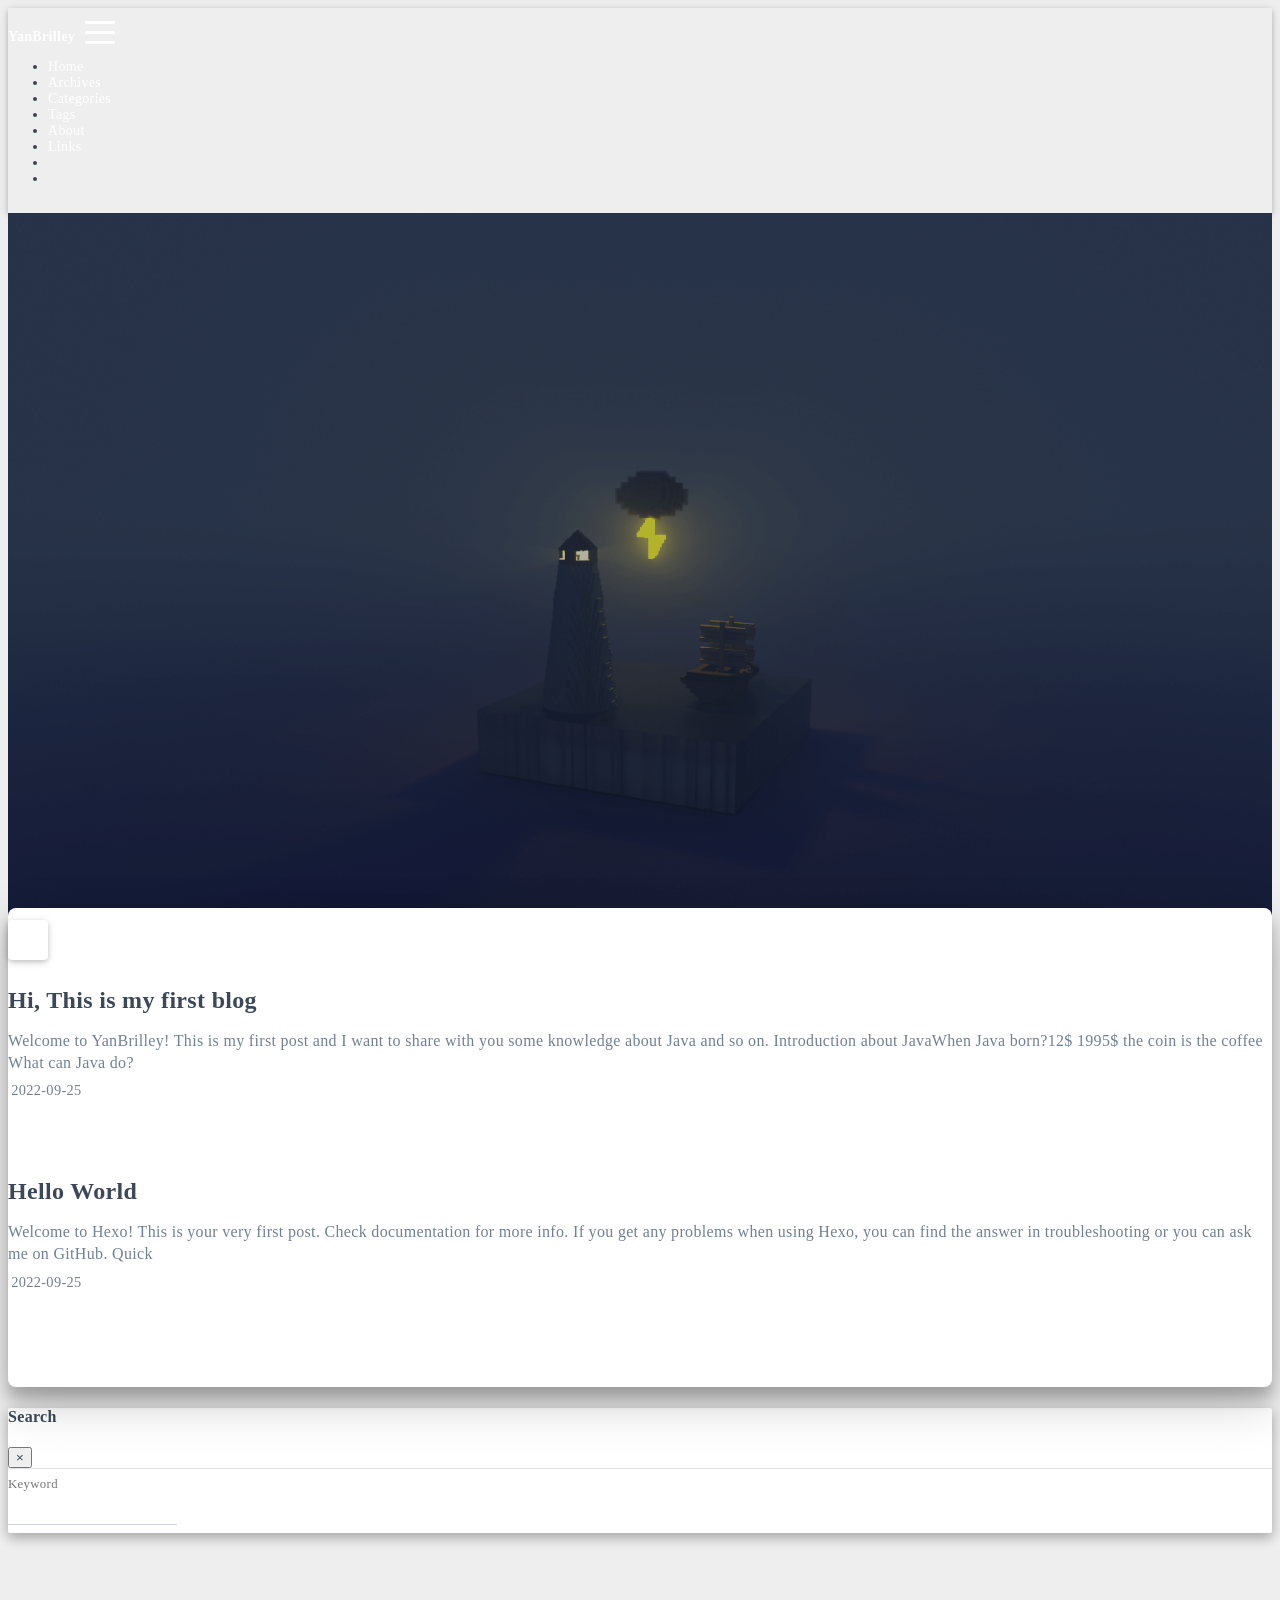
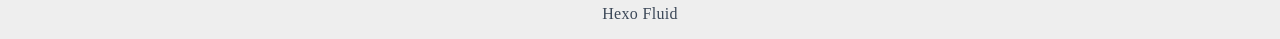
<file: index.html>
<!DOCTYPE html>
<html lang="en" data-default-color-scheme=auto>



<head>
  <meta charset="UTF-8">
  <link rel="apple-touch-icon" sizes="76x76" href="/img/fluid.png">
  <link rel="icon" href="/img/fluid.png">
  <meta name="viewport" content="width=device-width, initial-scale=1.0, maximum-scale=5.0, shrink-to-fit=no">
  <meta http-equiv="x-ua-compatible" content="ie=edge">
  
  <meta name="theme-color" content="#2f4154">
  <meta name="author" content="Brilley0816">
  <meta name="keywords" content="">
  
    <meta name="description" content="I am a graduate student from BJTU and I love computer technologies! Hava fun!">
<meta property="og:type" content="website">
<meta property="og:title" content="YanBrilley">
<meta property="og:url" content="http://example.com/index.html">
<meta property="og:site_name" content="YanBrilley">
<meta property="og:description" content="I am a graduate student from BJTU and I love computer technologies! Hava fun!">
<meta property="og:locale" content="en_US">
<meta property="article:author" content="Brilley0816">
<meta name="twitter:card" content="summary_large_image">
  
  
  
  <title>YanBrilley</title>

  <link  rel="stylesheet" href="https://lib.baomitu.com/twitter-bootstrap/4.6.1/css/bootstrap.min.css" />





<!-- 主题依赖的图标库，不要自行修改 -->
<!-- Do not modify the link that theme dependent icons -->

<link rel="stylesheet" href="//at.alicdn.com/t/font_1749284_hj8rtnfg7um.css">



<link rel="stylesheet" href="//at.alicdn.com/t/font_1736178_lbnruvf0jn.css">


<link  rel="stylesheet" href="/css/main.css" />


  <link id="highlight-css" rel="stylesheet" href="/css/highlight.css" />
  
    <link id="highlight-css-dark" rel="stylesheet" href="/css/highlight-dark.css" />
  




  <script id="fluid-configs">
    var Fluid = window.Fluid || {};
    Fluid.ctx = Object.assign({}, Fluid.ctx)
    var CONFIG = {"hostname":"example.com","root":"/","version":"1.9.3","typing":{"enable":true,"typeSpeed":70,"cursorChar":"_","loop":false,"scope":[]},"anchorjs":{"enable":true,"element":"h1,h2,h3,h4,h5,h6","placement":"left","visible":"hover","icon":""},"progressbar":{"enable":true,"height_px":3,"color":"#29d","options":{"showSpinner":false,"trickleSpeed":100}},"code_language":{"enable":true,"default":"TEXT"},"copy_btn":true,"image_caption":{"enable":true},"image_zoom":{"enable":true,"img_url_replace":["",""]},"toc":{"enable":true,"placement":"right","headingSelector":"h1,h2,h3,h4,h5,h6","collapseDepth":0},"lazyload":{"enable":true,"loading_img":"/img/loading.gif","onlypost":false,"offset_factor":2},"web_analytics":{"enable":false,"follow_dnt":true,"baidu":null,"google":null,"gtag":null,"tencent":{"sid":null,"cid":null},"woyaola":null,"cnzz":null,"leancloud":{"app_id":null,"app_key":null,"server_url":null,"path":"window.location.pathname","ignore_local":false}},"search_path":"/local-search.xml"};

    if (CONFIG.web_analytics.follow_dnt) {
      var dntVal = navigator.doNotTrack || window.doNotTrack || navigator.msDoNotTrack;
      Fluid.ctx.dnt = dntVal && (dntVal.startsWith('1') || dntVal.startsWith('yes') || dntVal.startsWith('on'));
    }
  </script>
  <script  src="/js/utils.js" ></script>
  <script  src="/js/color-schema.js" ></script>
  


  
<meta name="generator" content="Hexo 6.3.0"></head>


<body>
  

  <header>
    

<div class="header-inner" style="height: 100vh;">
  <nav id="navbar" class="navbar fixed-top  navbar-expand-lg navbar-dark scrolling-navbar">
  <div class="container">
    <a class="navbar-brand" href="/">
      <strong>YanBrilley</strong>
    </a>

    <button id="navbar-toggler-btn" class="navbar-toggler" type="button" data-toggle="collapse"
            data-target="#navbarSupportedContent"
            aria-controls="navbarSupportedContent" aria-expanded="false" aria-label="Toggle navigation">
      <div class="animated-icon"><span></span><span></span><span></span></div>
    </button>

    <!-- Collapsible content -->
    <div class="collapse navbar-collapse" id="navbarSupportedContent">
      <ul class="navbar-nav ml-auto text-center">
        
          
          
          
          
            <li class="nav-item">
              <a class="nav-link" href="/">
                <i class="iconfont icon-home-fill"></i>
                Home
              </a>
            </li>
          
        
          
          
          
          
            <li class="nav-item">
              <a class="nav-link" href="/archives/">
                <i class="iconfont icon-archive-fill"></i>
                Archives
              </a>
            </li>
          
        
          
          
          
          
            <li class="nav-item">
              <a class="nav-link" href="/categories/">
                <i class="iconfont icon-category-fill"></i>
                Categories
              </a>
            </li>
          
        
          
          
          
          
            <li class="nav-item">
              <a class="nav-link" href="/tags/">
                <i class="iconfont icon-tags-fill"></i>
                Tags
              </a>
            </li>
          
        
          
          
          
          
            <li class="nav-item">
              <a class="nav-link" href="/about/">
                <i class="iconfont icon-user-fill"></i>
                About
              </a>
            </li>
          
        
          
          
          
          
            <li class="nav-item">
              <a class="nav-link" href="/links/">
                <i class="iconfont icon-link-fill"></i>
                Links
              </a>
            </li>
          
        
        
          <li class="nav-item" id="search-btn">
            <a class="nav-link" target="_self" href="javascript:;" data-toggle="modal" data-target="#modalSearch" aria-label="Search">
              &nbsp;<i class="iconfont icon-search"></i>&nbsp;
            </a>
          </li>
          
        
        
          <li class="nav-item" id="color-toggle-btn">
            <a class="nav-link" target="_self" href="javascript:;" aria-label="Color Toggle">&nbsp;<i
                class="iconfont icon-dark" id="color-toggle-icon"></i>&nbsp;</a>
          </li>
        
      </ul>
    </div>
  </div>
</nav>

  

<div id="banner" class="banner" parallax=true
     style="background: url('/img/default.png') no-repeat center center; background-size: cover;">
  <div class="full-bg-img">
    <div class="mask flex-center" style="background-color: rgba(0, 0, 0, 0.3)">
      <div class="banner-text text-center fade-in-up">
        <div class="h2">
          
            <span id="subtitle" data-typed-text="This is YanBrilley website Blog, have fun! "></span>
          
        </div>

        
      </div>

      
        <div class="scroll-down-bar">
          <i class="iconfont icon-arrowdown"></i>
        </div>
      
    </div>
  </div>
</div>

</div>

  </header>

  <main>
    
      <div class="container nopadding-x-md">
        <div id="board"
          style="margin-top: 0">
          
          <div class="container">
            <div class="row">
              <div class="col-12 col-md-10 m-auto">
                


  <div class="row mx-auto index-card">
    
    
    <article class="col-12 col-md-12 mx-auto index-info">
      <h1 class="index-header">
        
        <a href="/2022/09/25/first-blog/" target="_self">
          Hi, This is my first blog
        </a>
      </h1>

      
      <a class="index-excerpt index-excerpt__noimg" href="/2022/09/25/first-blog/" target="_self">
        <div>
          Welcome to YanBrilley! This is my first post and I want to share with you some knowledge about Java and so on. Introduction about JavaWhen Java born?12$ 1995$ the coin is the coffee  What can Java do?
        </div>
      </a>

      <div class="index-btm post-metas">
        
          <div class="post-meta mr-3">
            <i class="iconfont icon-date"></i>
            <time datetime="2022-09-25 10:13" pubdate>
              2022-09-25
            </time>
          </div>
        
        
        
      </div>
    </article>
  </div>

  <div class="row mx-auto index-card">
    
    
    <article class="col-12 col-md-12 mx-auto index-info">
      <h1 class="index-header">
        
        <a href="/2022/09/25/hello-world/" target="_self">
          Hello World
        </a>
      </h1>

      
      <a class="index-excerpt index-excerpt__noimg" href="/2022/09/25/hello-world/" target="_self">
        <div>
          Welcome to Hexo! This is your very first post. Check documentation for more info. If you get any problems when using Hexo, you can find the answer in troubleshooting or you can ask me on GitHub. Quick
        </div>
      </a>

      <div class="index-btm post-metas">
        
          <div class="post-meta mr-3">
            <i class="iconfont icon-date"></i>
            <time datetime="2022-09-25 09:53" pubdate>
              2022-09-25
            </time>
          </div>
        
        
        
      </div>
    </article>
  </div>





              </div>
            </div>
          </div>
        </div>
      </div>
    

    
      <a id="scroll-top-button" aria-label="TOP" href="#" role="button">
        <i class="iconfont icon-arrowup" aria-hidden="true"></i>
      </a>
    

    
      <div class="modal fade" id="modalSearch" tabindex="-1" role="dialog" aria-labelledby="ModalLabel"
     aria-hidden="true">
  <div class="modal-dialog modal-dialog-scrollable modal-lg" role="document">
    <div class="modal-content">
      <div class="modal-header text-center">
        <h4 class="modal-title w-100 font-weight-bold">Search</h4>
        <button type="button" id="local-search-close" class="close" data-dismiss="modal" aria-label="Close">
          <span aria-hidden="true">&times;</span>
        </button>
      </div>
      <div class="modal-body mx-3">
        <div class="md-form mb-5">
          <input type="text" id="local-search-input" class="form-control validate">
          <label data-error="x" data-success="v" for="local-search-input">Keyword</label>
        </div>
        <div class="list-group" id="local-search-result"></div>
      </div>
    </div>
  </div>
</div>

    

    
  </main>

  <footer>
    <div class="footer-inner">
  
    <div class="footer-content">
       <a href="https://hexo.io" target="_blank" rel="nofollow noopener"><span>Hexo</span></a> <i class="iconfont icon-love"></i> <a href="https://github.com/fluid-dev/hexo-theme-fluid" target="_blank" rel="nofollow noopener"><span>Fluid</span></a> 
    </div>
  
  
  
  
</div>

  </footer>

  <!-- Scripts -->
  
  <script  src="https://lib.baomitu.com/nprogress/0.2.0/nprogress.min.js" ></script>
  <link  rel="stylesheet" href="https://lib.baomitu.com/nprogress/0.2.0/nprogress.min.css" />

  <script>
    NProgress.configure({"showSpinner":false,"trickleSpeed":100})
    NProgress.start()
    window.addEventListener('load', function() {
      NProgress.done();
    })
  </script>


<script  src="https://lib.baomitu.com/jquery/3.6.0/jquery.min.js" ></script>
<script  src="https://lib.baomitu.com/twitter-bootstrap/4.6.1/js/bootstrap.min.js" ></script>
<script  src="/js/events.js" ></script>
<script  src="/js/plugins.js" ></script>


  <script  src="https://lib.baomitu.com/typed.js/2.0.12/typed.min.js" ></script>
  <script>
    (function (window, document) {
      var typing = Fluid.plugins.typing;
      var subtitle = document.getElementById('subtitle');
      if (!subtitle || !typing) {
        return;
      }
      var text = subtitle.getAttribute('data-typed-text');
      
        typing(text);
      
    })(window, document);
  </script>




  
    <script  src="/js/img-lazyload.js" ></script>
  




  <script  src="/js/local-search.js" ></script>





<!-- 主题的启动项，将它保持在最底部 -->
<!-- the boot of the theme, keep it at the bottom -->
<script  src="/js/boot.js" ></script>


  

  <noscript>
    <div class="noscript-warning">Blog works best with JavaScript enabled</div>
  </noscript>
</body>
</html>
</file>
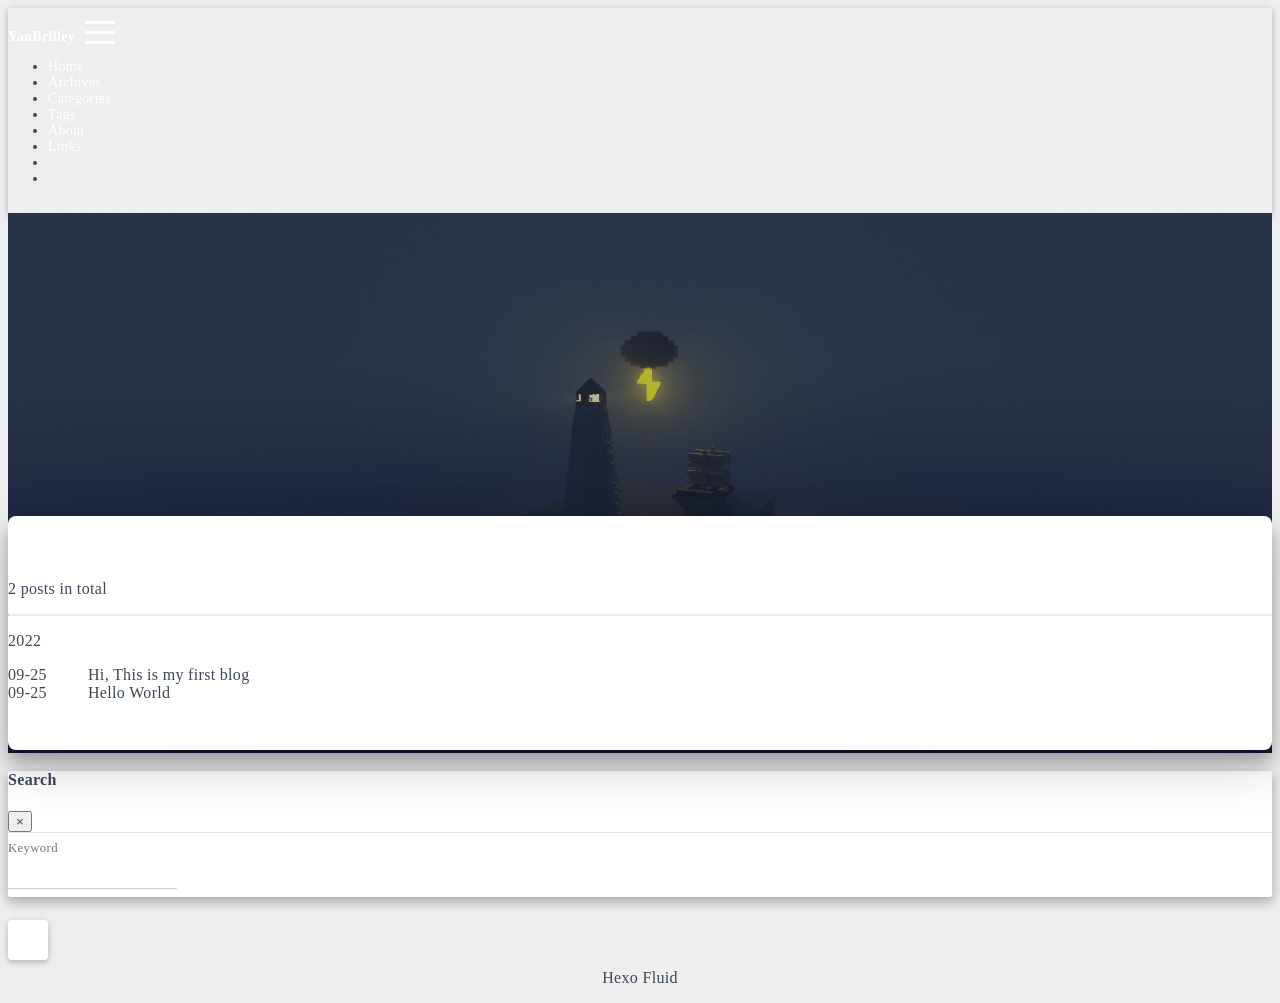
<file: archives/index.html>
<!DOCTYPE html>
<html lang="en" data-default-color-scheme=auto>



<head>
  <meta charset="UTF-8">
  <link rel="apple-touch-icon" sizes="76x76" href="/img/fluid.png">
  <link rel="icon" href="/img/fluid.png">
  <meta name="viewport" content="width=device-width, initial-scale=1.0, maximum-scale=5.0, shrink-to-fit=no">
  <meta http-equiv="x-ua-compatible" content="ie=edge">
  
  <meta name="theme-color" content="#2f4154">
  <meta name="author" content="Brilley0816">
  <meta name="keywords" content="">
  
    <meta name="description" content="I am a graduate student from BJTU and I love computer technologies! Hava fun!">
<meta property="og:type" content="website">
<meta property="og:title" content="Archives">
<meta property="og:url" content="http://example.com/archives/index.html">
<meta property="og:site_name" content="YanBrilley">
<meta property="og:description" content="I am a graduate student from BJTU and I love computer technologies! Hava fun!">
<meta property="og:locale" content="en_US">
<meta property="article:author" content="Brilley0816">
<meta name="twitter:card" content="summary_large_image">
  
  
  
  <title>Archives - YanBrilley</title>

  <link  rel="stylesheet" href="https://lib.baomitu.com/twitter-bootstrap/4.6.1/css/bootstrap.min.css" />





<!-- 主题依赖的图标库，不要自行修改 -->
<!-- Do not modify the link that theme dependent icons -->

<link rel="stylesheet" href="//at.alicdn.com/t/font_1749284_hj8rtnfg7um.css">



<link rel="stylesheet" href="//at.alicdn.com/t/font_1736178_lbnruvf0jn.css">


<link  rel="stylesheet" href="/css/main.css" />


  <link id="highlight-css" rel="stylesheet" href="/css/highlight.css" />
  
    <link id="highlight-css-dark" rel="stylesheet" href="/css/highlight-dark.css" />
  




  <script id="fluid-configs">
    var Fluid = window.Fluid || {};
    Fluid.ctx = Object.assign({}, Fluid.ctx)
    var CONFIG = {"hostname":"example.com","root":"/","version":"1.9.3","typing":{"enable":true,"typeSpeed":70,"cursorChar":"_","loop":false,"scope":[]},"anchorjs":{"enable":true,"element":"h1,h2,h3,h4,h5,h6","placement":"left","visible":"hover","icon":""},"progressbar":{"enable":true,"height_px":3,"color":"#29d","options":{"showSpinner":false,"trickleSpeed":100}},"code_language":{"enable":true,"default":"TEXT"},"copy_btn":true,"image_caption":{"enable":true},"image_zoom":{"enable":true,"img_url_replace":["",""]},"toc":{"enable":true,"placement":"right","headingSelector":"h1,h2,h3,h4,h5,h6","collapseDepth":0},"lazyload":{"enable":true,"loading_img":"/img/loading.gif","onlypost":false,"offset_factor":2},"web_analytics":{"enable":false,"follow_dnt":true,"baidu":null,"google":null,"gtag":null,"tencent":{"sid":null,"cid":null},"woyaola":null,"cnzz":null,"leancloud":{"app_id":null,"app_key":null,"server_url":null,"path":"window.location.pathname","ignore_local":false}},"search_path":"/local-search.xml"};

    if (CONFIG.web_analytics.follow_dnt) {
      var dntVal = navigator.doNotTrack || window.doNotTrack || navigator.msDoNotTrack;
      Fluid.ctx.dnt = dntVal && (dntVal.startsWith('1') || dntVal.startsWith('yes') || dntVal.startsWith('on'));
    }
  </script>
  <script  src="/js/utils.js" ></script>
  <script  src="/js/color-schema.js" ></script>
  


  
<meta name="generator" content="Hexo 6.3.0"></head>


<body>
  

  <header>
    

<div class="header-inner" style="height: 60vh;">
  <nav id="navbar" class="navbar fixed-top  navbar-expand-lg navbar-dark scrolling-navbar">
  <div class="container">
    <a class="navbar-brand" href="/">
      <strong>YanBrilley</strong>
    </a>

    <button id="navbar-toggler-btn" class="navbar-toggler" type="button" data-toggle="collapse"
            data-target="#navbarSupportedContent"
            aria-controls="navbarSupportedContent" aria-expanded="false" aria-label="Toggle navigation">
      <div class="animated-icon"><span></span><span></span><span></span></div>
    </button>

    <!-- Collapsible content -->
    <div class="collapse navbar-collapse" id="navbarSupportedContent">
      <ul class="navbar-nav ml-auto text-center">
        
          
          
          
          
            <li class="nav-item">
              <a class="nav-link" href="/">
                <i class="iconfont icon-home-fill"></i>
                Home
              </a>
            </li>
          
        
          
          
          
          
            <li class="nav-item">
              <a class="nav-link" href="/archives/">
                <i class="iconfont icon-archive-fill"></i>
                Archives
              </a>
            </li>
          
        
          
          
          
          
            <li class="nav-item">
              <a class="nav-link" href="/categories/">
                <i class="iconfont icon-category-fill"></i>
                Categories
              </a>
            </li>
          
        
          
          
          
          
            <li class="nav-item">
              <a class="nav-link" href="/tags/">
                <i class="iconfont icon-tags-fill"></i>
                Tags
              </a>
            </li>
          
        
          
          
          
          
            <li class="nav-item">
              <a class="nav-link" href="/about/">
                <i class="iconfont icon-user-fill"></i>
                About
              </a>
            </li>
          
        
          
          
          
          
            <li class="nav-item">
              <a class="nav-link" href="/links/">
                <i class="iconfont icon-link-fill"></i>
                Links
              </a>
            </li>
          
        
        
          <li class="nav-item" id="search-btn">
            <a class="nav-link" target="_self" href="javascript:;" data-toggle="modal" data-target="#modalSearch" aria-label="Search">
              &nbsp;<i class="iconfont icon-search"></i>&nbsp;
            </a>
          </li>
          
        
        
          <li class="nav-item" id="color-toggle-btn">
            <a class="nav-link" target="_self" href="javascript:;" aria-label="Color Toggle">&nbsp;<i
                class="iconfont icon-dark" id="color-toggle-icon"></i>&nbsp;</a>
          </li>
        
      </ul>
    </div>
  </div>
</nav>

  

<div id="banner" class="banner" parallax=true
     style="background: url('/img/default.png') no-repeat center center; background-size: cover;">
  <div class="full-bg-img">
    <div class="mask flex-center" style="background-color: rgba(0, 0, 0, 0.3)">
      <div class="banner-text text-center fade-in-up">
        <div class="h2">
          
            <span id="subtitle" data-typed-text="Archives"></span>
          
        </div>

        
      </div>

      
    </div>
  </div>
</div>

</div>

  </header>

  <main>
    
      <div class="container nopadding-x-md">
        <div id="board"
          >
          
          <div class="container">
            <div class="row">
              <div class="col-12 col-md-10 m-auto">
                

<div class="list-group">
  <p class="h4">2 posts in total</p>
  <hr>
  
  
    
      
      <p class="h5">2022</p>
    
    <a href="/2022/09/25/first-blog/" class="list-group-item list-group-item-action">
      <time>09-25</time>
      <div class="list-group-item-title">Hi, This is my first blog</div>
    </a>
  
    
    <a href="/2022/09/25/hello-world/" class="list-group-item list-group-item-action">
      <time>09-25</time>
      <div class="list-group-item-title">Hello World</div>
    </a>
  
</div>





              </div>
            </div>
          </div>
        </div>
      </div>
    

    
      <a id="scroll-top-button" aria-label="TOP" href="#" role="button">
        <i class="iconfont icon-arrowup" aria-hidden="true"></i>
      </a>
    

    
      <div class="modal fade" id="modalSearch" tabindex="-1" role="dialog" aria-labelledby="ModalLabel"
     aria-hidden="true">
  <div class="modal-dialog modal-dialog-scrollable modal-lg" role="document">
    <div class="modal-content">
      <div class="modal-header text-center">
        <h4 class="modal-title w-100 font-weight-bold">Search</h4>
        <button type="button" id="local-search-close" class="close" data-dismiss="modal" aria-label="Close">
          <span aria-hidden="true">&times;</span>
        </button>
      </div>
      <div class="modal-body mx-3">
        <div class="md-form mb-5">
          <input type="text" id="local-search-input" class="form-control validate">
          <label data-error="x" data-success="v" for="local-search-input">Keyword</label>
        </div>
        <div class="list-group" id="local-search-result"></div>
      </div>
    </div>
  </div>
</div>

    

    
  </main>

  <footer>
    <div class="footer-inner">
  
    <div class="footer-content">
       <a href="https://hexo.io" target="_blank" rel="nofollow noopener"><span>Hexo</span></a> <i class="iconfont icon-love"></i> <a href="https://github.com/fluid-dev/hexo-theme-fluid" target="_blank" rel="nofollow noopener"><span>Fluid</span></a> 
    </div>
  
  
  
  
</div>

  </footer>

  <!-- Scripts -->
  
  <script  src="https://lib.baomitu.com/nprogress/0.2.0/nprogress.min.js" ></script>
  <link  rel="stylesheet" href="https://lib.baomitu.com/nprogress/0.2.0/nprogress.min.css" />

  <script>
    NProgress.configure({"showSpinner":false,"trickleSpeed":100})
    NProgress.start()
    window.addEventListener('load', function() {
      NProgress.done();
    })
  </script>


<script  src="https://lib.baomitu.com/jquery/3.6.0/jquery.min.js" ></script>
<script  src="https://lib.baomitu.com/twitter-bootstrap/4.6.1/js/bootstrap.min.js" ></script>
<script  src="/js/events.js" ></script>
<script  src="/js/plugins.js" ></script>


  <script  src="https://lib.baomitu.com/typed.js/2.0.12/typed.min.js" ></script>
  <script>
    (function (window, document) {
      var typing = Fluid.plugins.typing;
      var subtitle = document.getElementById('subtitle');
      if (!subtitle || !typing) {
        return;
      }
      var text = subtitle.getAttribute('data-typed-text');
      
        typing(text);
      
    })(window, document);
  </script>




  
    <script  src="/js/img-lazyload.js" ></script>
  




  <script  src="/js/local-search.js" ></script>





<!-- 主题的启动项，将它保持在最底部 -->
<!-- the boot of the theme, keep it at the bottom -->
<script  src="/js/boot.js" ></script>


  

  <noscript>
    <div class="noscript-warning">Blog works best with JavaScript enabled</div>
  </noscript>
</body>
</html>
</file>
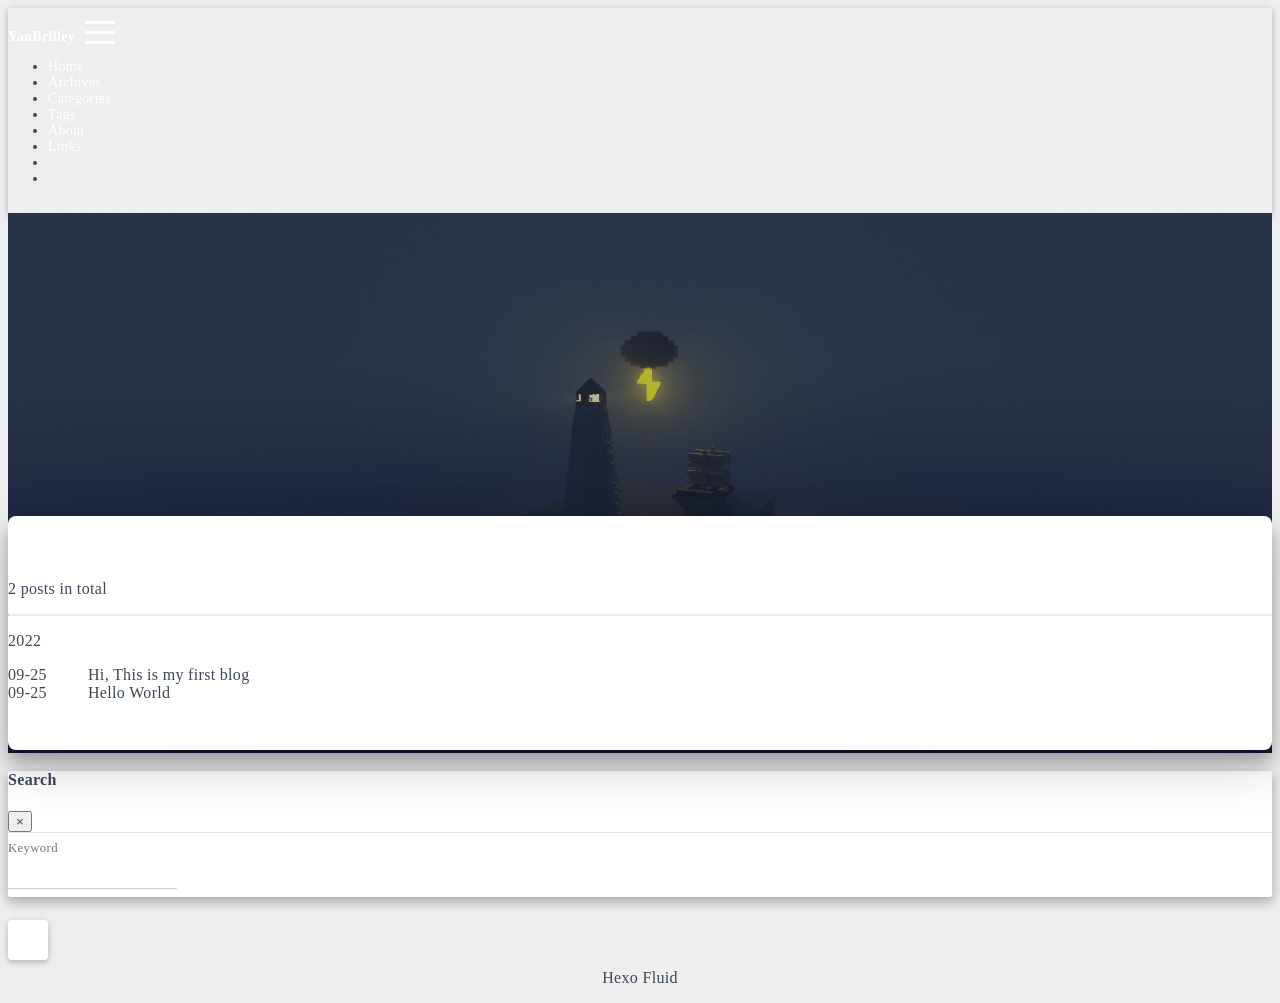
<file: archives/2022/index.html>
<!DOCTYPE html>
<html lang="en" data-default-color-scheme=auto>



<head>
  <meta charset="UTF-8">
  <link rel="apple-touch-icon" sizes="76x76" href="/img/fluid.png">
  <link rel="icon" href="/img/fluid.png">
  <meta name="viewport" content="width=device-width, initial-scale=1.0, maximum-scale=5.0, shrink-to-fit=no">
  <meta http-equiv="x-ua-compatible" content="ie=edge">
  
  <meta name="theme-color" content="#2f4154">
  <meta name="author" content="Brilley0816">
  <meta name="keywords" content="">
  
    <meta name="description" content="I am a graduate student from BJTU and I love computer technologies! Hava fun!">
<meta property="og:type" content="website">
<meta property="og:title" content="Archives">
<meta property="og:url" content="http://example.com/archives/2022/index.html">
<meta property="og:site_name" content="YanBrilley">
<meta property="og:description" content="I am a graduate student from BJTU and I love computer technologies! Hava fun!">
<meta property="og:locale" content="en_US">
<meta property="article:author" content="Brilley0816">
<meta name="twitter:card" content="summary_large_image">
  
  
  
  <title>Archives - YanBrilley</title>

  <link  rel="stylesheet" href="https://lib.baomitu.com/twitter-bootstrap/4.6.1/css/bootstrap.min.css" />





<!-- 主题依赖的图标库，不要自行修改 -->
<!-- Do not modify the link that theme dependent icons -->

<link rel="stylesheet" href="//at.alicdn.com/t/font_1749284_hj8rtnfg7um.css">



<link rel="stylesheet" href="//at.alicdn.com/t/font_1736178_lbnruvf0jn.css">


<link  rel="stylesheet" href="/css/main.css" />


  <link id="highlight-css" rel="stylesheet" href="/css/highlight.css" />
  
    <link id="highlight-css-dark" rel="stylesheet" href="/css/highlight-dark.css" />
  




  <script id="fluid-configs">
    var Fluid = window.Fluid || {};
    Fluid.ctx = Object.assign({}, Fluid.ctx)
    var CONFIG = {"hostname":"example.com","root":"/","version":"1.9.3","typing":{"enable":true,"typeSpeed":70,"cursorChar":"_","loop":false,"scope":[]},"anchorjs":{"enable":true,"element":"h1,h2,h3,h4,h5,h6","placement":"left","visible":"hover","icon":""},"progressbar":{"enable":true,"height_px":3,"color":"#29d","options":{"showSpinner":false,"trickleSpeed":100}},"code_language":{"enable":true,"default":"TEXT"},"copy_btn":true,"image_caption":{"enable":true},"image_zoom":{"enable":true,"img_url_replace":["",""]},"toc":{"enable":true,"placement":"right","headingSelector":"h1,h2,h3,h4,h5,h6","collapseDepth":0},"lazyload":{"enable":true,"loading_img":"/img/loading.gif","onlypost":false,"offset_factor":2},"web_analytics":{"enable":false,"follow_dnt":true,"baidu":null,"google":null,"gtag":null,"tencent":{"sid":null,"cid":null},"woyaola":null,"cnzz":null,"leancloud":{"app_id":null,"app_key":null,"server_url":null,"path":"window.location.pathname","ignore_local":false}},"search_path":"/local-search.xml"};

    if (CONFIG.web_analytics.follow_dnt) {
      var dntVal = navigator.doNotTrack || window.doNotTrack || navigator.msDoNotTrack;
      Fluid.ctx.dnt = dntVal && (dntVal.startsWith('1') || dntVal.startsWith('yes') || dntVal.startsWith('on'));
    }
  </script>
  <script  src="/js/utils.js" ></script>
  <script  src="/js/color-schema.js" ></script>
  


  
<meta name="generator" content="Hexo 6.3.0"></head>


<body>
  

  <header>
    

<div class="header-inner" style="height: 60vh;">
  <nav id="navbar" class="navbar fixed-top  navbar-expand-lg navbar-dark scrolling-navbar">
  <div class="container">
    <a class="navbar-brand" href="/">
      <strong>YanBrilley</strong>
    </a>

    <button id="navbar-toggler-btn" class="navbar-toggler" type="button" data-toggle="collapse"
            data-target="#navbarSupportedContent"
            aria-controls="navbarSupportedContent" aria-expanded="false" aria-label="Toggle navigation">
      <div class="animated-icon"><span></span><span></span><span></span></div>
    </button>

    <!-- Collapsible content -->
    <div class="collapse navbar-collapse" id="navbarSupportedContent">
      <ul class="navbar-nav ml-auto text-center">
        
          
          
          
          
            <li class="nav-item">
              <a class="nav-link" href="/">
                <i class="iconfont icon-home-fill"></i>
                Home
              </a>
            </li>
          
        
          
          
          
          
            <li class="nav-item">
              <a class="nav-link" href="/archives/">
                <i class="iconfont icon-archive-fill"></i>
                Archives
              </a>
            </li>
          
        
          
          
          
          
            <li class="nav-item">
              <a class="nav-link" href="/categories/">
                <i class="iconfont icon-category-fill"></i>
                Categories
              </a>
            </li>
          
        
          
          
          
          
            <li class="nav-item">
              <a class="nav-link" href="/tags/">
                <i class="iconfont icon-tags-fill"></i>
                Tags
              </a>
            </li>
          
        
          
          
          
          
            <li class="nav-item">
              <a class="nav-link" href="/about/">
                <i class="iconfont icon-user-fill"></i>
                About
              </a>
            </li>
          
        
          
          
          
          
            <li class="nav-item">
              <a class="nav-link" href="/links/">
                <i class="iconfont icon-link-fill"></i>
                Links
              </a>
            </li>
          
        
        
          <li class="nav-item" id="search-btn">
            <a class="nav-link" target="_self" href="javascript:;" data-toggle="modal" data-target="#modalSearch" aria-label="Search">
              &nbsp;<i class="iconfont icon-search"></i>&nbsp;
            </a>
          </li>
          
        
        
          <li class="nav-item" id="color-toggle-btn">
            <a class="nav-link" target="_self" href="javascript:;" aria-label="Color Toggle">&nbsp;<i
                class="iconfont icon-dark" id="color-toggle-icon"></i>&nbsp;</a>
          </li>
        
      </ul>
    </div>
  </div>
</nav>

  

<div id="banner" class="banner" parallax=true
     style="background: url('/img/default.png') no-repeat center center; background-size: cover;">
  <div class="full-bg-img">
    <div class="mask flex-center" style="background-color: rgba(0, 0, 0, 0.3)">
      <div class="banner-text text-center fade-in-up">
        <div class="h2">
          
            <span id="subtitle" data-typed-text="Archives"></span>
          
        </div>

        
      </div>

      
    </div>
  </div>
</div>

</div>

  </header>

  <main>
    
      <div class="container nopadding-x-md">
        <div id="board"
          >
          
          <div class="container">
            <div class="row">
              <div class="col-12 col-md-10 m-auto">
                

<div class="list-group">
  <p class="h4">2 posts in total</p>
  <hr>
  
  
    
      
      <p class="h5">2022</p>
    
    <a href="/2022/09/25/first-blog/" class="list-group-item list-group-item-action">
      <time>09-25</time>
      <div class="list-group-item-title">Hi, This is my first blog</div>
    </a>
  
    
    <a href="/2022/09/25/hello-world/" class="list-group-item list-group-item-action">
      <time>09-25</time>
      <div class="list-group-item-title">Hello World</div>
    </a>
  
</div>





              </div>
            </div>
          </div>
        </div>
      </div>
    

    
      <a id="scroll-top-button" aria-label="TOP" href="#" role="button">
        <i class="iconfont icon-arrowup" aria-hidden="true"></i>
      </a>
    

    
      <div class="modal fade" id="modalSearch" tabindex="-1" role="dialog" aria-labelledby="ModalLabel"
     aria-hidden="true">
  <div class="modal-dialog modal-dialog-scrollable modal-lg" role="document">
    <div class="modal-content">
      <div class="modal-header text-center">
        <h4 class="modal-title w-100 font-weight-bold">Search</h4>
        <button type="button" id="local-search-close" class="close" data-dismiss="modal" aria-label="Close">
          <span aria-hidden="true">&times;</span>
        </button>
      </div>
      <div class="modal-body mx-3">
        <div class="md-form mb-5">
          <input type="text" id="local-search-input" class="form-control validate">
          <label data-error="x" data-success="v" for="local-search-input">Keyword</label>
        </div>
        <div class="list-group" id="local-search-result"></div>
      </div>
    </div>
  </div>
</div>

    

    
  </main>

  <footer>
    <div class="footer-inner">
  
    <div class="footer-content">
       <a href="https://hexo.io" target="_blank" rel="nofollow noopener"><span>Hexo</span></a> <i class="iconfont icon-love"></i> <a href="https://github.com/fluid-dev/hexo-theme-fluid" target="_blank" rel="nofollow noopener"><span>Fluid</span></a> 
    </div>
  
  
  
  
</div>

  </footer>

  <!-- Scripts -->
  
  <script  src="https://lib.baomitu.com/nprogress/0.2.0/nprogress.min.js" ></script>
  <link  rel="stylesheet" href="https://lib.baomitu.com/nprogress/0.2.0/nprogress.min.css" />

  <script>
    NProgress.configure({"showSpinner":false,"trickleSpeed":100})
    NProgress.start()
    window.addEventListener('load', function() {
      NProgress.done();
    })
  </script>


<script  src="https://lib.baomitu.com/jquery/3.6.0/jquery.min.js" ></script>
<script  src="https://lib.baomitu.com/twitter-bootstrap/4.6.1/js/bootstrap.min.js" ></script>
<script  src="/js/events.js" ></script>
<script  src="/js/plugins.js" ></script>


  <script  src="https://lib.baomitu.com/typed.js/2.0.12/typed.min.js" ></script>
  <script>
    (function (window, document) {
      var typing = Fluid.plugins.typing;
      var subtitle = document.getElementById('subtitle');
      if (!subtitle || !typing) {
        return;
      }
      var text = subtitle.getAttribute('data-typed-text');
      
        typing(text);
      
    })(window, document);
  </script>




  
    <script  src="/js/img-lazyload.js" ></script>
  




  <script  src="/js/local-search.js" ></script>





<!-- 主题的启动项，将它保持在最底部 -->
<!-- the boot of the theme, keep it at the bottom -->
<script  src="/js/boot.js" ></script>


  

  <noscript>
    <div class="noscript-warning">Blog works best with JavaScript enabled</div>
  </noscript>
</body>
</html>
</file>
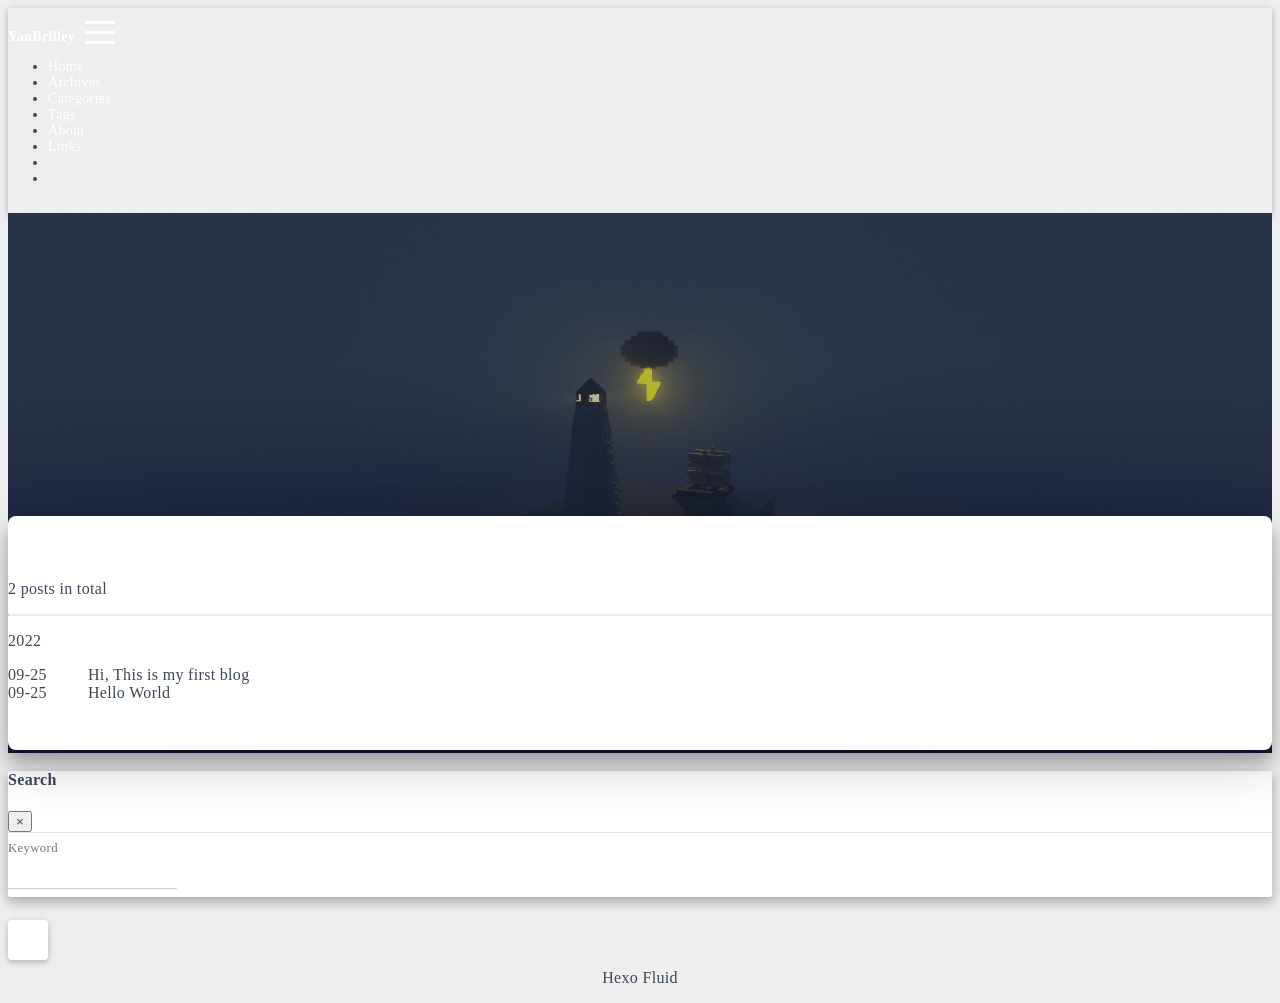
<file: archives/2022/09/index.html>
<!DOCTYPE html>
<html lang="en" data-default-color-scheme=auto>



<head>
  <meta charset="UTF-8">
  <link rel="apple-touch-icon" sizes="76x76" href="/img/fluid.png">
  <link rel="icon" href="/img/fluid.png">
  <meta name="viewport" content="width=device-width, initial-scale=1.0, maximum-scale=5.0, shrink-to-fit=no">
  <meta http-equiv="x-ua-compatible" content="ie=edge">
  
  <meta name="theme-color" content="#2f4154">
  <meta name="author" content="Brilley0816">
  <meta name="keywords" content="">
  
    <meta name="description" content="I am a graduate student from BJTU and I love computer technologies! Hava fun!">
<meta property="og:type" content="website">
<meta property="og:title" content="Archives">
<meta property="og:url" content="http://example.com/archives/2022/09/index.html">
<meta property="og:site_name" content="YanBrilley">
<meta property="og:description" content="I am a graduate student from BJTU and I love computer technologies! Hava fun!">
<meta property="og:locale" content="en_US">
<meta property="article:author" content="Brilley0816">
<meta name="twitter:card" content="summary_large_image">
  
  
  
  <title>Archives - YanBrilley</title>

  <link  rel="stylesheet" href="https://lib.baomitu.com/twitter-bootstrap/4.6.1/css/bootstrap.min.css" />





<!-- 主题依赖的图标库，不要自行修改 -->
<!-- Do not modify the link that theme dependent icons -->

<link rel="stylesheet" href="//at.alicdn.com/t/font_1749284_hj8rtnfg7um.css">



<link rel="stylesheet" href="//at.alicdn.com/t/font_1736178_lbnruvf0jn.css">


<link  rel="stylesheet" href="/css/main.css" />


  <link id="highlight-css" rel="stylesheet" href="/css/highlight.css" />
  
    <link id="highlight-css-dark" rel="stylesheet" href="/css/highlight-dark.css" />
  




  <script id="fluid-configs">
    var Fluid = window.Fluid || {};
    Fluid.ctx = Object.assign({}, Fluid.ctx)
    var CONFIG = {"hostname":"example.com","root":"/","version":"1.9.3","typing":{"enable":true,"typeSpeed":70,"cursorChar":"_","loop":false,"scope":[]},"anchorjs":{"enable":true,"element":"h1,h2,h3,h4,h5,h6","placement":"left","visible":"hover","icon":""},"progressbar":{"enable":true,"height_px":3,"color":"#29d","options":{"showSpinner":false,"trickleSpeed":100}},"code_language":{"enable":true,"default":"TEXT"},"copy_btn":true,"image_caption":{"enable":true},"image_zoom":{"enable":true,"img_url_replace":["",""]},"toc":{"enable":true,"placement":"right","headingSelector":"h1,h2,h3,h4,h5,h6","collapseDepth":0},"lazyload":{"enable":true,"loading_img":"/img/loading.gif","onlypost":false,"offset_factor":2},"web_analytics":{"enable":false,"follow_dnt":true,"baidu":null,"google":null,"gtag":null,"tencent":{"sid":null,"cid":null},"woyaola":null,"cnzz":null,"leancloud":{"app_id":null,"app_key":null,"server_url":null,"path":"window.location.pathname","ignore_local":false}},"search_path":"/local-search.xml"};

    if (CONFIG.web_analytics.follow_dnt) {
      var dntVal = navigator.doNotTrack || window.doNotTrack || navigator.msDoNotTrack;
      Fluid.ctx.dnt = dntVal && (dntVal.startsWith('1') || dntVal.startsWith('yes') || dntVal.startsWith('on'));
    }
  </script>
  <script  src="/js/utils.js" ></script>
  <script  src="/js/color-schema.js" ></script>
  


  
<meta name="generator" content="Hexo 6.3.0"></head>


<body>
  

  <header>
    

<div class="header-inner" style="height: 60vh;">
  <nav id="navbar" class="navbar fixed-top  navbar-expand-lg navbar-dark scrolling-navbar">
  <div class="container">
    <a class="navbar-brand" href="/">
      <strong>YanBrilley</strong>
    </a>

    <button id="navbar-toggler-btn" class="navbar-toggler" type="button" data-toggle="collapse"
            data-target="#navbarSupportedContent"
            aria-controls="navbarSupportedContent" aria-expanded="false" aria-label="Toggle navigation">
      <div class="animated-icon"><span></span><span></span><span></span></div>
    </button>

    <!-- Collapsible content -->
    <div class="collapse navbar-collapse" id="navbarSupportedContent">
      <ul class="navbar-nav ml-auto text-center">
        
          
          
          
          
            <li class="nav-item">
              <a class="nav-link" href="/">
                <i class="iconfont icon-home-fill"></i>
                Home
              </a>
            </li>
          
        
          
          
          
          
            <li class="nav-item">
              <a class="nav-link" href="/archives/">
                <i class="iconfont icon-archive-fill"></i>
                Archives
              </a>
            </li>
          
        
          
          
          
          
            <li class="nav-item">
              <a class="nav-link" href="/categories/">
                <i class="iconfont icon-category-fill"></i>
                Categories
              </a>
            </li>
          
        
          
          
          
          
            <li class="nav-item">
              <a class="nav-link" href="/tags/">
                <i class="iconfont icon-tags-fill"></i>
                Tags
              </a>
            </li>
          
        
          
          
          
          
            <li class="nav-item">
              <a class="nav-link" href="/about/">
                <i class="iconfont icon-user-fill"></i>
                About
              </a>
            </li>
          
        
          
          
          
          
            <li class="nav-item">
              <a class="nav-link" href="/links/">
                <i class="iconfont icon-link-fill"></i>
                Links
              </a>
            </li>
          
        
        
          <li class="nav-item" id="search-btn">
            <a class="nav-link" target="_self" href="javascript:;" data-toggle="modal" data-target="#modalSearch" aria-label="Search">
              &nbsp;<i class="iconfont icon-search"></i>&nbsp;
            </a>
          </li>
          
        
        
          <li class="nav-item" id="color-toggle-btn">
            <a class="nav-link" target="_self" href="javascript:;" aria-label="Color Toggle">&nbsp;<i
                class="iconfont icon-dark" id="color-toggle-icon"></i>&nbsp;</a>
          </li>
        
      </ul>
    </div>
  </div>
</nav>

  

<div id="banner" class="banner" parallax=true
     style="background: url('/img/default.png') no-repeat center center; background-size: cover;">
  <div class="full-bg-img">
    <div class="mask flex-center" style="background-color: rgba(0, 0, 0, 0.3)">
      <div class="banner-text text-center fade-in-up">
        <div class="h2">
          
            <span id="subtitle" data-typed-text="Archives"></span>
          
        </div>

        
      </div>

      
    </div>
  </div>
</div>

</div>

  </header>

  <main>
    
      <div class="container nopadding-x-md">
        <div id="board"
          >
          
          <div class="container">
            <div class="row">
              <div class="col-12 col-md-10 m-auto">
                

<div class="list-group">
  <p class="h4">2 posts in total</p>
  <hr>
  
  
    
      
      <p class="h5">2022</p>
    
    <a href="/2022/09/25/first-blog/" class="list-group-item list-group-item-action">
      <time>09-25</time>
      <div class="list-group-item-title">Hi, This is my first blog</div>
    </a>
  
    
    <a href="/2022/09/25/hello-world/" class="list-group-item list-group-item-action">
      <time>09-25</time>
      <div class="list-group-item-title">Hello World</div>
    </a>
  
</div>





              </div>
            </div>
          </div>
        </div>
      </div>
    

    
      <a id="scroll-top-button" aria-label="TOP" href="#" role="button">
        <i class="iconfont icon-arrowup" aria-hidden="true"></i>
      </a>
    

    
      <div class="modal fade" id="modalSearch" tabindex="-1" role="dialog" aria-labelledby="ModalLabel"
     aria-hidden="true">
  <div class="modal-dialog modal-dialog-scrollable modal-lg" role="document">
    <div class="modal-content">
      <div class="modal-header text-center">
        <h4 class="modal-title w-100 font-weight-bold">Search</h4>
        <button type="button" id="local-search-close" class="close" data-dismiss="modal" aria-label="Close">
          <span aria-hidden="true">&times;</span>
        </button>
      </div>
      <div class="modal-body mx-3">
        <div class="md-form mb-5">
          <input type="text" id="local-search-input" class="form-control validate">
          <label data-error="x" data-success="v" for="local-search-input">Keyword</label>
        </div>
        <div class="list-group" id="local-search-result"></div>
      </div>
    </div>
  </div>
</div>

    

    
  </main>

  <footer>
    <div class="footer-inner">
  
    <div class="footer-content">
       <a href="https://hexo.io" target="_blank" rel="nofollow noopener"><span>Hexo</span></a> <i class="iconfont icon-love"></i> <a href="https://github.com/fluid-dev/hexo-theme-fluid" target="_blank" rel="nofollow noopener"><span>Fluid</span></a> 
    </div>
  
  
  
  
</div>

  </footer>

  <!-- Scripts -->
  
  <script  src="https://lib.baomitu.com/nprogress/0.2.0/nprogress.min.js" ></script>
  <link  rel="stylesheet" href="https://lib.baomitu.com/nprogress/0.2.0/nprogress.min.css" />

  <script>
    NProgress.configure({"showSpinner":false,"trickleSpeed":100})
    NProgress.start()
    window.addEventListener('load', function() {
      NProgress.done();
    })
  </script>


<script  src="https://lib.baomitu.com/jquery/3.6.0/jquery.min.js" ></script>
<script  src="https://lib.baomitu.com/twitter-bootstrap/4.6.1/js/bootstrap.min.js" ></script>
<script  src="/js/events.js" ></script>
<script  src="/js/plugins.js" ></script>


  <script  src="https://lib.baomitu.com/typed.js/2.0.12/typed.min.js" ></script>
  <script>
    (function (window, document) {
      var typing = Fluid.plugins.typing;
      var subtitle = document.getElementById('subtitle');
      if (!subtitle || !typing) {
        return;
      }
      var text = subtitle.getAttribute('data-typed-text');
      
        typing(text);
      
    })(window, document);
  </script>




  
    <script  src="/js/img-lazyload.js" ></script>
  




  <script  src="/js/local-search.js" ></script>





<!-- 主题的启动项，将它保持在最底部 -->
<!-- the boot of the theme, keep it at the bottom -->
<script  src="/js/boot.js" ></script>


  

  <noscript>
    <div class="noscript-warning">Blog works best with JavaScript enabled</div>
  </noscript>
</body>
</html>
</file>
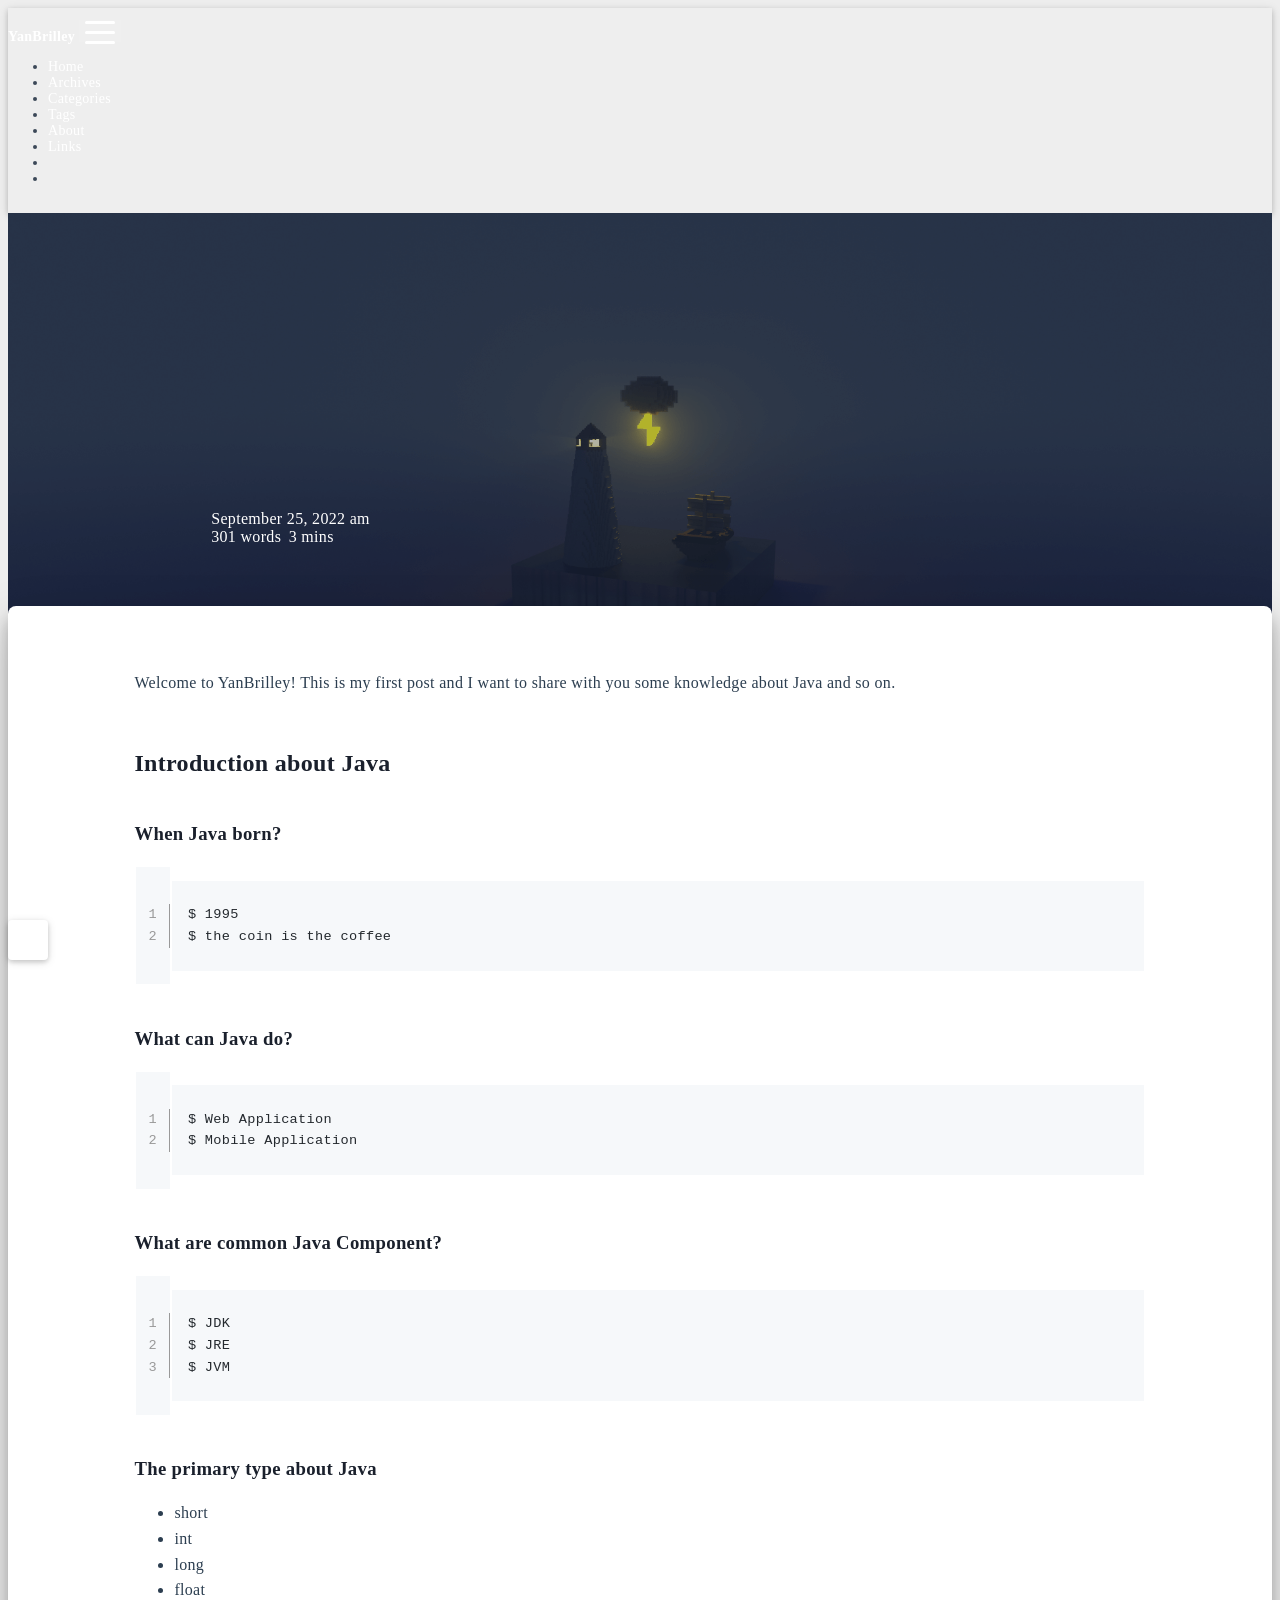
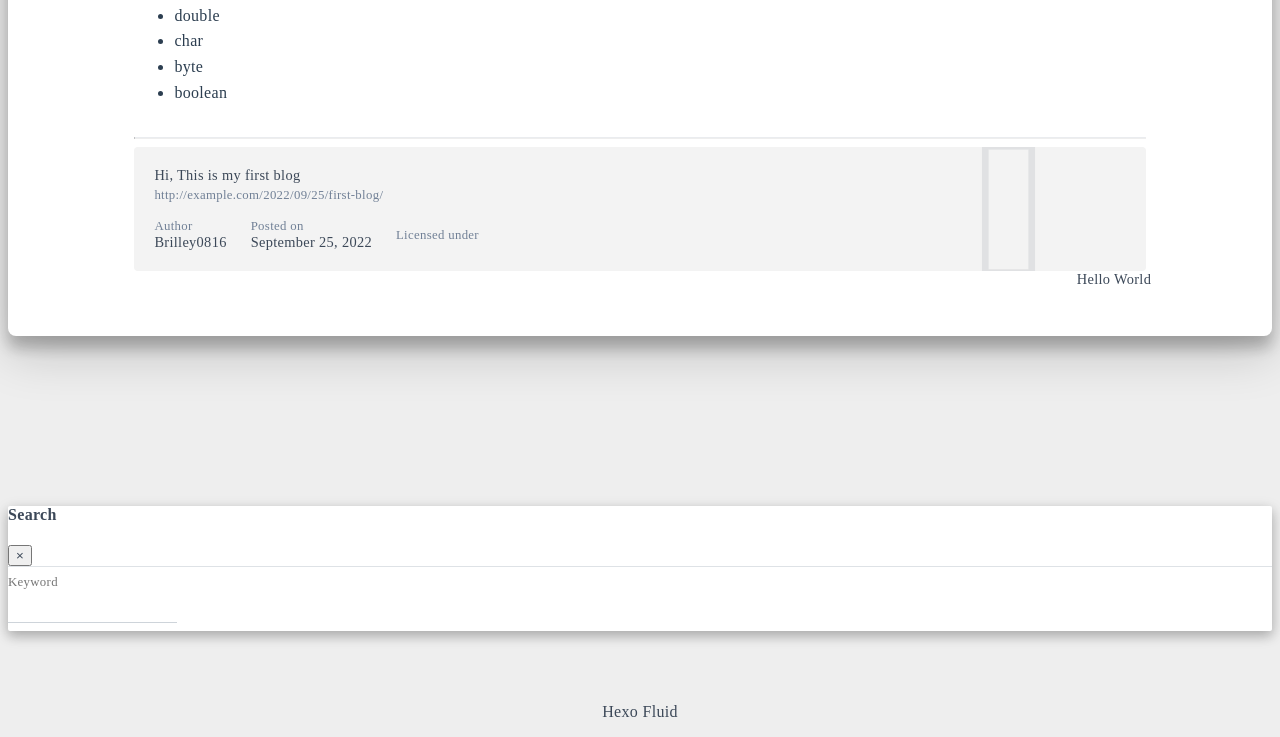
<file: 2022/09/25/first-blog/index.html>
<!DOCTYPE html>
<html lang="en" data-default-color-scheme=auto>



<head>
  <meta charset="UTF-8">
  <link rel="apple-touch-icon" sizes="76x76" href="/img/fluid.png">
  <link rel="icon" href="/img/fluid.png">
  <meta name="viewport" content="width=device-width, initial-scale=1.0, maximum-scale=5.0, shrink-to-fit=no">
  <meta http-equiv="x-ua-compatible" content="ie=edge">
  
  <meta name="theme-color" content="#2f4154">
  <meta name="author" content="Brilley0816">
  <meta name="keywords" content="">
  
    <meta name="description" content="Welcome to YanBrilley! This is my first post and I want to share with you some knowledge about Java and so on. Introduction about JavaWhen Java born?12$ 1995$ the coin is the coffee  What can Java do?">
<meta property="og:type" content="article">
<meta property="og:title" content="Hi, This is my first blog">
<meta property="og:url" content="http://example.com/2022/09/25/first-blog/index.html">
<meta property="og:site_name" content="YanBrilley">
<meta property="og:description" content="Welcome to YanBrilley! This is my first post and I want to share with you some knowledge about Java and so on. Introduction about JavaWhen Java born?12$ 1995$ the coin is the coffee  What can Java do?">
<meta property="og:locale" content="en_US">
<meta property="article:published_time" content="2022-09-25T02:13:13.378Z">
<meta property="article:modified_time" content="2022-09-25T02:19:41.270Z">
<meta property="article:author" content="Brilley0816">
<meta name="twitter:card" content="summary_large_image">
  
  
  
  <title>Hi, This is my first blog - YanBrilley</title>

  <link  rel="stylesheet" href="https://lib.baomitu.com/twitter-bootstrap/4.6.1/css/bootstrap.min.css" />



  <link  rel="stylesheet" href="https://lib.baomitu.com/github-markdown-css/4.0.0/github-markdown.min.css" />

  <link  rel="stylesheet" href="https://lib.baomitu.com/hint.css/2.7.0/hint.min.css" />

  <link  rel="stylesheet" href="https://lib.baomitu.com/fancybox/3.5.7/jquery.fancybox.min.css" />



<!-- 主题依赖的图标库，不要自行修改 -->
<!-- Do not modify the link that theme dependent icons -->

<link rel="stylesheet" href="//at.alicdn.com/t/font_1749284_hj8rtnfg7um.css">



<link rel="stylesheet" href="//at.alicdn.com/t/font_1736178_lbnruvf0jn.css">


<link  rel="stylesheet" href="/css/main.css" />


  <link id="highlight-css" rel="stylesheet" href="/css/highlight.css" />
  
    <link id="highlight-css-dark" rel="stylesheet" href="/css/highlight-dark.css" />
  




  <script id="fluid-configs">
    var Fluid = window.Fluid || {};
    Fluid.ctx = Object.assign({}, Fluid.ctx)
    var CONFIG = {"hostname":"example.com","root":"/","version":"1.9.3","typing":{"enable":true,"typeSpeed":70,"cursorChar":"_","loop":false,"scope":[]},"anchorjs":{"enable":true,"element":"h1,h2,h3,h4,h5,h6","placement":"left","visible":"hover","icon":""},"progressbar":{"enable":true,"height_px":3,"color":"#29d","options":{"showSpinner":false,"trickleSpeed":100}},"code_language":{"enable":true,"default":"TEXT"},"copy_btn":true,"image_caption":{"enable":true},"image_zoom":{"enable":true,"img_url_replace":["",""]},"toc":{"enable":true,"placement":"right","headingSelector":"h1,h2,h3,h4,h5,h6","collapseDepth":0},"lazyload":{"enable":true,"loading_img":"/img/loading.gif","onlypost":false,"offset_factor":2},"web_analytics":{"enable":false,"follow_dnt":true,"baidu":null,"google":null,"gtag":null,"tencent":{"sid":null,"cid":null},"woyaola":null,"cnzz":null,"leancloud":{"app_id":null,"app_key":null,"server_url":null,"path":"window.location.pathname","ignore_local":false}},"search_path":"/local-search.xml"};

    if (CONFIG.web_analytics.follow_dnt) {
      var dntVal = navigator.doNotTrack || window.doNotTrack || navigator.msDoNotTrack;
      Fluid.ctx.dnt = dntVal && (dntVal.startsWith('1') || dntVal.startsWith('yes') || dntVal.startsWith('on'));
    }
  </script>
  <script  src="/js/utils.js" ></script>
  <script  src="/js/color-schema.js" ></script>
  


  
<meta name="generator" content="Hexo 6.3.0"></head>


<body>
  

  <header>
    

<div class="header-inner" style="height: 70vh;">
  <nav id="navbar" class="navbar fixed-top  navbar-expand-lg navbar-dark scrolling-navbar">
  <div class="container">
    <a class="navbar-brand" href="/">
      <strong>YanBrilley</strong>
    </a>

    <button id="navbar-toggler-btn" class="navbar-toggler" type="button" data-toggle="collapse"
            data-target="#navbarSupportedContent"
            aria-controls="navbarSupportedContent" aria-expanded="false" aria-label="Toggle navigation">
      <div class="animated-icon"><span></span><span></span><span></span></div>
    </button>

    <!-- Collapsible content -->
    <div class="collapse navbar-collapse" id="navbarSupportedContent">
      <ul class="navbar-nav ml-auto text-center">
        
          
          
          
          
            <li class="nav-item">
              <a class="nav-link" href="/">
                <i class="iconfont icon-home-fill"></i>
                Home
              </a>
            </li>
          
        
          
          
          
          
            <li class="nav-item">
              <a class="nav-link" href="/archives/">
                <i class="iconfont icon-archive-fill"></i>
                Archives
              </a>
            </li>
          
        
          
          
          
          
            <li class="nav-item">
              <a class="nav-link" href="/categories/">
                <i class="iconfont icon-category-fill"></i>
                Categories
              </a>
            </li>
          
        
          
          
          
          
            <li class="nav-item">
              <a class="nav-link" href="/tags/">
                <i class="iconfont icon-tags-fill"></i>
                Tags
              </a>
            </li>
          
        
          
          
          
          
            <li class="nav-item">
              <a class="nav-link" href="/about/">
                <i class="iconfont icon-user-fill"></i>
                About
              </a>
            </li>
          
        
          
          
          
          
            <li class="nav-item">
              <a class="nav-link" href="/links/">
                <i class="iconfont icon-link-fill"></i>
                Links
              </a>
            </li>
          
        
        
          <li class="nav-item" id="search-btn">
            <a class="nav-link" target="_self" href="javascript:;" data-toggle="modal" data-target="#modalSearch" aria-label="Search">
              &nbsp;<i class="iconfont icon-search"></i>&nbsp;
            </a>
          </li>
          
        
        
          <li class="nav-item" id="color-toggle-btn">
            <a class="nav-link" target="_self" href="javascript:;" aria-label="Color Toggle">&nbsp;<i
                class="iconfont icon-dark" id="color-toggle-icon"></i>&nbsp;</a>
          </li>
        
      </ul>
    </div>
  </div>
</nav>

  

<div id="banner" class="banner" parallax=true
     style="background: url('/img/default.png') no-repeat center center; background-size: cover;">
  <div class="full-bg-img">
    <div class="mask flex-center" style="background-color: rgba(0, 0, 0, 0.3)">
      <div class="banner-text text-center fade-in-up">
        <div class="h2">
          
            <span id="subtitle" data-typed-text="Hi, This is my first blog"></span>
          
        </div>

        
          
  <div class="mt-3">
    
    
      <span class="post-meta">
        <i class="iconfont icon-date-fill" aria-hidden="true"></i>
        <time datetime="2022-09-25 10:13" pubdate>
          September 25, 2022 am
        </time>
      </span>
    
  </div>

  <div class="mt-1">
    
      <span class="post-meta mr-2">
        <i class="iconfont icon-chart"></i>
        
          301 words
        
      </span>
    

    
      <span class="post-meta mr-2">
        <i class="iconfont icon-clock-fill"></i>
        
        
        
          3 mins
        
      </span>
    

    
    
  </div>


        
      </div>

      
    </div>
  </div>
</div>

</div>

  </header>

  <main>
    
      

<div class="container-fluid nopadding-x">
  <div class="row nomargin-x">
    <div class="side-col d-none d-lg-block col-lg-2">
      

    </div>

    <div class="col-lg-8 nopadding-x-md">
      <div class="container nopadding-x-md" id="board-ctn">
        <div id="board">
          <article class="post-content mx-auto">
            <!-- SEO header -->
            <h1 style="display: none">Hi, This is my first blog</h1>
            
            
              <div class="markdown-body">
                
                <p>Welcome to YanBrilley! This is my first post and I want to share with you some knowledge about Java and so on.</p>
<h2 id="Introduction-about-Java"><a href="#Introduction-about-Java" class="headerlink" title="Introduction about Java"></a>Introduction about Java</h2><h3 id="When-Java-born"><a href="#When-Java-born" class="headerlink" title="When Java born?"></a>When Java born?</h3><figure class="highlight bash"><table><tr><td class="gutter"><pre><span class="line">1</span><br><span class="line">2</span><br></pre></td><td class="code"><pre><code class="hljs bash">$ 1995<br>$ the coin is the coffee<br></code></pre></td></tr></table></figure>

<h3 id="What-can-Java-do"><a href="#What-can-Java-do" class="headerlink" title="What can Java do?"></a>What can Java do?</h3><figure class="highlight bash"><table><tr><td class="gutter"><pre><span class="line">1</span><br><span class="line">2</span><br></pre></td><td class="code"><pre><code class="hljs bash">$ Web Application<br>$ Mobile Application<br></code></pre></td></tr></table></figure>

<h3 id="What-are-common-Java-Component"><a href="#What-are-common-Java-Component" class="headerlink" title="What are common Java Component?"></a>What are common Java Component?</h3><figure class="highlight bash"><table><tr><td class="gutter"><pre><span class="line">1</span><br><span class="line">2</span><br><span class="line">3</span><br></pre></td><td class="code"><pre><code class="hljs bash">$ JDK<br>$ JRE<br>$ JVM<br></code></pre></td></tr></table></figure>

<h3 id="The-primary-type-about-Java"><a href="#The-primary-type-about-Java" class="headerlink" title="The primary type about Java"></a>The primary type about Java</h3><ul>
<li>short</li>
<li>int</li>
<li>long</li>
<li>float</li>
<li>double</li>
<li>char</li>
<li>byte</li>
<li>boolean</li>
</ul>

                
              </div>
            
            <hr/>
            <div>
              <div class="post-metas my-3">
  
  
</div>


              
  

  <div class="license-box my-3">
    <div class="license-title">
      <div>Hi, This is my first blog</div>
      <div>http://example.com/2022/09/25/first-blog/</div>
    </div>
    <div class="license-meta">
      
        <div class="license-meta-item">
          <div>Author</div>
          <div>Brilley0816</div>
        </div>
      
      
        <div class="license-meta-item license-meta-date">
          <div>Posted on</div>
          <div>September 25, 2022</div>
        </div>
      
      
      
        <div class="license-meta-item">
          <div>Licensed under</div>
          <div>
            
              
              
                <a target="_blank" href="https://creativecommons.org/licenses/by/4.0/">
                  <span class="hint--top hint--rounded" aria-label="BY - Attribution">
                    <i class="iconfont icon-by"></i>
                  </span>
                </a>
              
            
          </div>
        </div>
      
    </div>
    <div class="license-icon iconfont"></div>
  </div>



              
                <div class="post-prevnext my-3">
                  <article class="post-prev col-6">
                    
                    
                  </article>
                  <article class="post-next col-6">
                    
                    
                      <a href="/2022/09/25/hello-world/" title="Hello World">
                        <span class="hidden-mobile">Hello World</span>
                        <span class="visible-mobile">Next</span>
                        <i class="iconfont icon-arrowright"></i>
                      </a>
                    
                  </article>
                </div>
              
            </div>

            
          </article>
        </div>
      </div>
    </div>

    <div class="side-col d-none d-lg-block col-lg-2">
      
  <aside class="sidebar" style="margin-left: -1rem">
    <div id="toc">
  <p class="toc-header"><i class="iconfont icon-list"></i>&nbsp;Table of Contents</p>
  <div class="toc-body" id="toc-body"></div>
</div>



  </aside>


    </div>
  </div>
</div>





  



  



  



  



  







    

    
      <a id="scroll-top-button" aria-label="TOP" href="#" role="button">
        <i class="iconfont icon-arrowup" aria-hidden="true"></i>
      </a>
    

    
      <div class="modal fade" id="modalSearch" tabindex="-1" role="dialog" aria-labelledby="ModalLabel"
     aria-hidden="true">
  <div class="modal-dialog modal-dialog-scrollable modal-lg" role="document">
    <div class="modal-content">
      <div class="modal-header text-center">
        <h4 class="modal-title w-100 font-weight-bold">Search</h4>
        <button type="button" id="local-search-close" class="close" data-dismiss="modal" aria-label="Close">
          <span aria-hidden="true">&times;</span>
        </button>
      </div>
      <div class="modal-body mx-3">
        <div class="md-form mb-5">
          <input type="text" id="local-search-input" class="form-control validate">
          <label data-error="x" data-success="v" for="local-search-input">Keyword</label>
        </div>
        <div class="list-group" id="local-search-result"></div>
      </div>
    </div>
  </div>
</div>

    

    
  </main>

  <footer>
    <div class="footer-inner">
  
    <div class="footer-content">
       <a href="https://hexo.io" target="_blank" rel="nofollow noopener"><span>Hexo</span></a> <i class="iconfont icon-love"></i> <a href="https://github.com/fluid-dev/hexo-theme-fluid" target="_blank" rel="nofollow noopener"><span>Fluid</span></a> 
    </div>
  
  
  
  
</div>

  </footer>

  <!-- Scripts -->
  
  <script  src="https://lib.baomitu.com/nprogress/0.2.0/nprogress.min.js" ></script>
  <link  rel="stylesheet" href="https://lib.baomitu.com/nprogress/0.2.0/nprogress.min.css" />

  <script>
    NProgress.configure({"showSpinner":false,"trickleSpeed":100})
    NProgress.start()
    window.addEventListener('load', function() {
      NProgress.done();
    })
  </script>


<script  src="https://lib.baomitu.com/jquery/3.6.0/jquery.min.js" ></script>
<script  src="https://lib.baomitu.com/twitter-bootstrap/4.6.1/js/bootstrap.min.js" ></script>
<script  src="/js/events.js" ></script>
<script  src="/js/plugins.js" ></script>


  <script  src="https://lib.baomitu.com/typed.js/2.0.12/typed.min.js" ></script>
  <script>
    (function (window, document) {
      var typing = Fluid.plugins.typing;
      var subtitle = document.getElementById('subtitle');
      if (!subtitle || !typing) {
        return;
      }
      var text = subtitle.getAttribute('data-typed-text');
      
        typing(text);
      
    })(window, document);
  </script>




  
    <script  src="/js/img-lazyload.js" ></script>
  




  
<script>
  Fluid.utils.createScript('https://lib.baomitu.com/tocbot/4.18.2/tocbot.min.js', function() {
    var toc = jQuery('#toc');
    if (toc.length === 0 || !window.tocbot) { return; }
    var boardCtn = jQuery('#board-ctn');
    var boardTop = boardCtn.offset().top;

    window.tocbot.init(Object.assign({
      tocSelector     : '#toc-body',
      contentSelector : '.markdown-body',
      linkClass       : 'tocbot-link',
      activeLinkClass : 'tocbot-active-link',
      listClass       : 'tocbot-list',
      isCollapsedClass: 'tocbot-is-collapsed',
      collapsibleClass: 'tocbot-is-collapsible',
      scrollSmooth    : true,
      includeTitleTags: true,
      headingsOffset  : -boardTop,
    }, CONFIG.toc));
    if (toc.find('.toc-list-item').length > 0) {
      toc.css('visibility', 'visible');
    }

    Fluid.events.registerRefreshCallback(function() {
      if ('tocbot' in window) {
        tocbot.refresh();
        var toc = jQuery('#toc');
        if (toc.length === 0 || !tocbot) {
          return;
        }
        if (toc.find('.toc-list-item').length > 0) {
          toc.css('visibility', 'visible');
        }
      }
    });
  });
</script>


  <script src=https://lib.baomitu.com/clipboard.js/2.0.11/clipboard.min.js></script>

  <script>Fluid.plugins.codeWidget();</script>


  
<script>
  Fluid.utils.createScript('https://lib.baomitu.com/anchor-js/4.3.1/anchor.min.js', function() {
    window.anchors.options = {
      placement: CONFIG.anchorjs.placement,
      visible  : CONFIG.anchorjs.visible
    };
    if (CONFIG.anchorjs.icon) {
      window.anchors.options.icon = CONFIG.anchorjs.icon;
    }
    var el = (CONFIG.anchorjs.element || 'h1,h2,h3,h4,h5,h6').split(',');
    var res = [];
    for (var item of el) {
      res.push('.markdown-body > ' + item.trim());
    }
    if (CONFIG.anchorjs.placement === 'left') {
      window.anchors.options.class = 'anchorjs-link-left';
    }
    window.anchors.add(res.join(', '));

    Fluid.events.registerRefreshCallback(function() {
      if ('anchors' in window) {
        anchors.removeAll();
        var el = (CONFIG.anchorjs.element || 'h1,h2,h3,h4,h5,h6').split(',');
        var res = [];
        for (var item of el) {
          res.push('.markdown-body > ' + item.trim());
        }
        if (CONFIG.anchorjs.placement === 'left') {
          anchors.options.class = 'anchorjs-link-left';
        }
        anchors.add(res.join(', '));
      }
    });
  });
</script>


  
<script>
  Fluid.utils.createScript('https://lib.baomitu.com/fancybox/3.5.7/jquery.fancybox.min.js', function() {
    Fluid.plugins.fancyBox();
  });
</script>


  <script>Fluid.plugins.imageCaption();</script>

  <script  src="/js/local-search.js" ></script>





<!-- 主题的启动项，将它保持在最底部 -->
<!-- the boot of the theme, keep it at the bottom -->
<script  src="/js/boot.js" ></script>


  

  <noscript>
    <div class="noscript-warning">Blog works best with JavaScript enabled</div>
  </noscript>
</body>
</html>
</file>
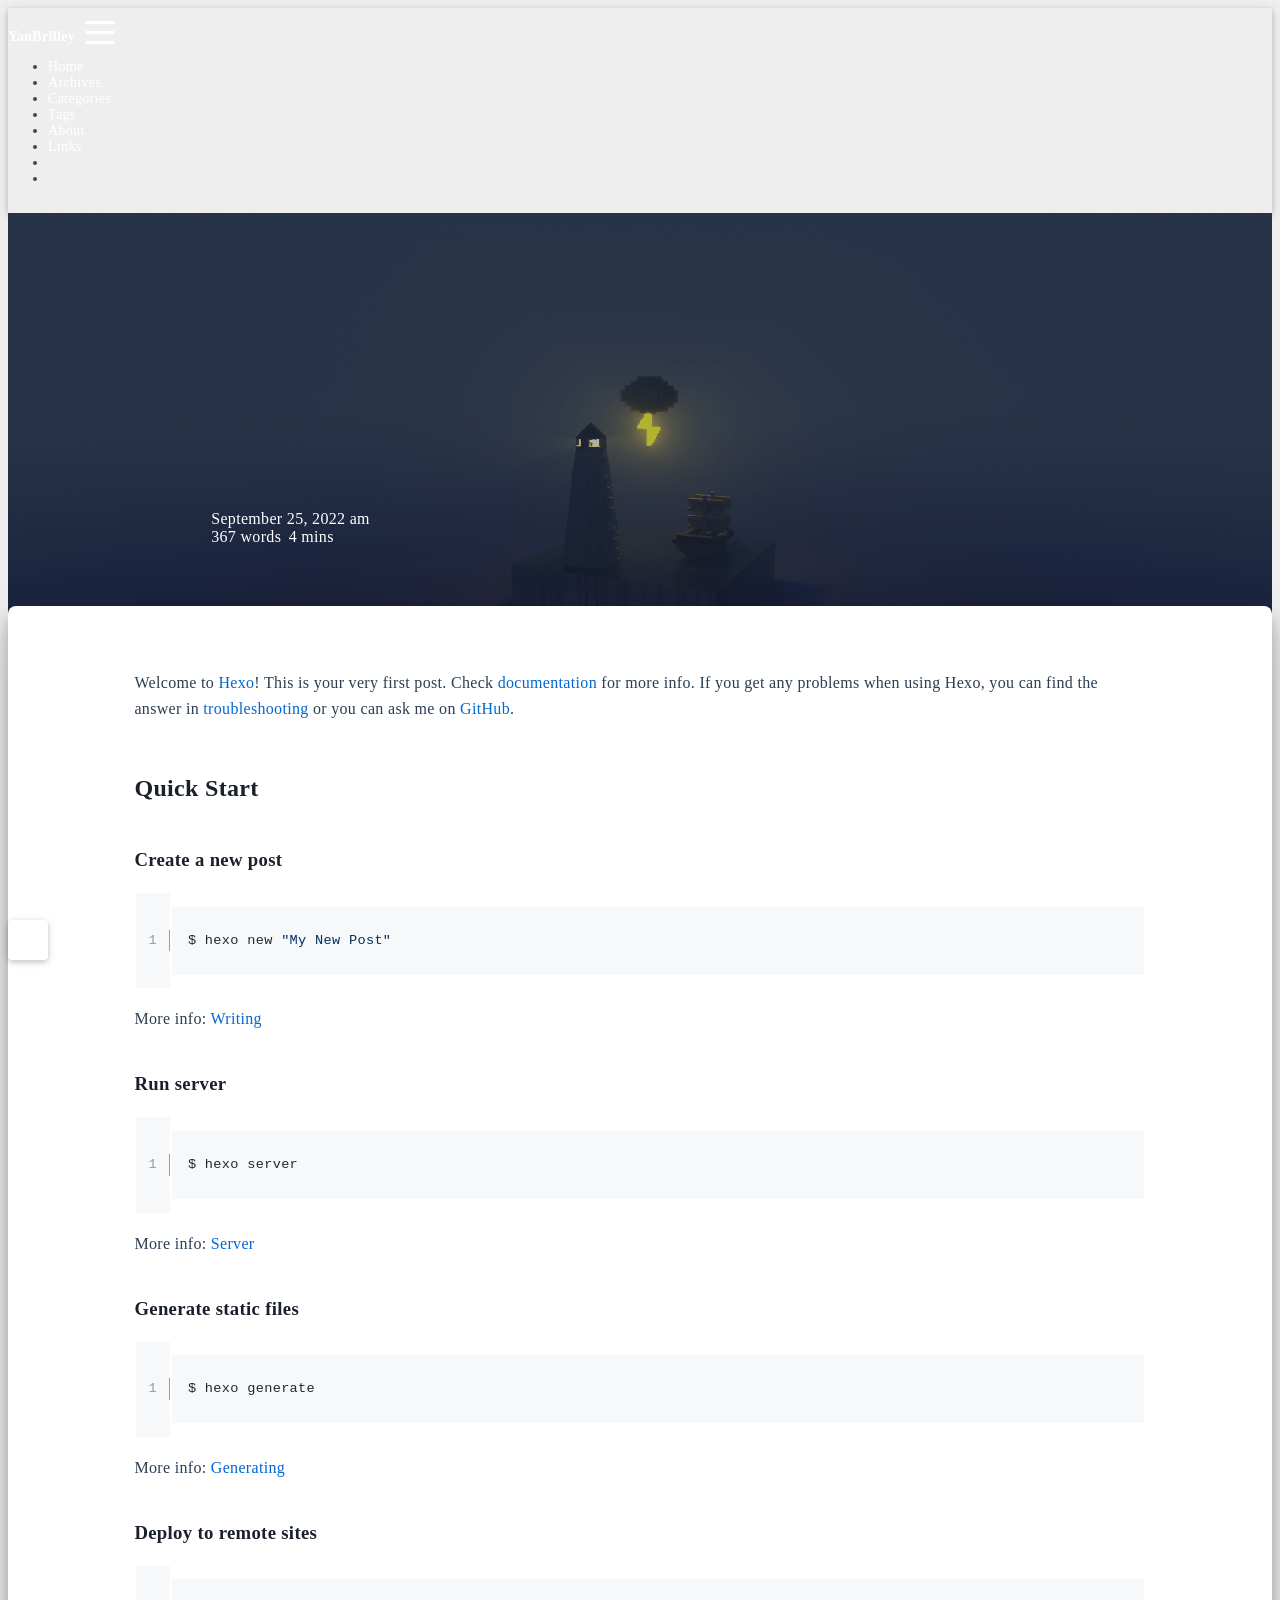
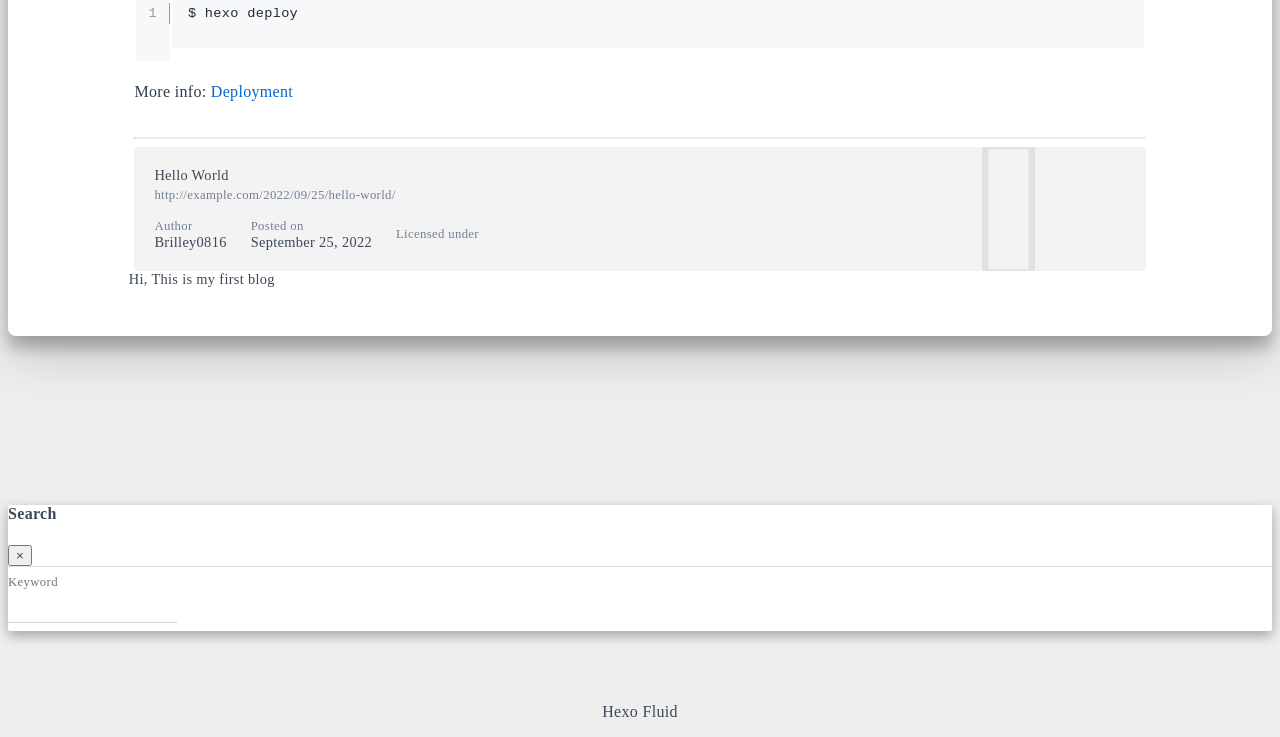
<file: 2022/09/25/hello-world/index.html>
<!DOCTYPE html>
<html lang="en" data-default-color-scheme=auto>



<head>
  <meta charset="UTF-8">
  <link rel="apple-touch-icon" sizes="76x76" href="/img/fluid.png">
  <link rel="icon" href="/img/fluid.png">
  <meta name="viewport" content="width=device-width, initial-scale=1.0, maximum-scale=5.0, shrink-to-fit=no">
  <meta http-equiv="x-ua-compatible" content="ie=edge">
  
  <meta name="theme-color" content="#2f4154">
  <meta name="author" content="Brilley0816">
  <meta name="keywords" content="">
  
    <meta name="description" content="Welcome to Hexo! This is your very first post. Check documentation for more info. If you get any problems when using Hexo, you can find the answer in troubleshooting or you can ask me on GitHub. Quick">
<meta property="og:type" content="article">
<meta property="og:title" content="Hello World">
<meta property="og:url" content="http://example.com/2022/09/25/hello-world/index.html">
<meta property="og:site_name" content="YanBrilley">
<meta property="og:description" content="Welcome to Hexo! This is your very first post. Check documentation for more info. If you get any problems when using Hexo, you can find the answer in troubleshooting or you can ask me on GitHub. Quick">
<meta property="og:locale" content="en_US">
<meta property="article:published_time" content="2022-09-25T01:53:00.888Z">
<meta property="article:modified_time" content="2022-09-25T01:53:00.888Z">
<meta property="article:author" content="Brilley0816">
<meta name="twitter:card" content="summary_large_image">
  
  
  
  <title>Hello World - YanBrilley</title>

  <link  rel="stylesheet" href="https://lib.baomitu.com/twitter-bootstrap/4.6.1/css/bootstrap.min.css" />



  <link  rel="stylesheet" href="https://lib.baomitu.com/github-markdown-css/4.0.0/github-markdown.min.css" />

  <link  rel="stylesheet" href="https://lib.baomitu.com/hint.css/2.7.0/hint.min.css" />

  <link  rel="stylesheet" href="https://lib.baomitu.com/fancybox/3.5.7/jquery.fancybox.min.css" />



<!-- 主题依赖的图标库，不要自行修改 -->
<!-- Do not modify the link that theme dependent icons -->

<link rel="stylesheet" href="//at.alicdn.com/t/font_1749284_hj8rtnfg7um.css">



<link rel="stylesheet" href="//at.alicdn.com/t/font_1736178_lbnruvf0jn.css">


<link  rel="stylesheet" href="/css/main.css" />


  <link id="highlight-css" rel="stylesheet" href="/css/highlight.css" />
  
    <link id="highlight-css-dark" rel="stylesheet" href="/css/highlight-dark.css" />
  




  <script id="fluid-configs">
    var Fluid = window.Fluid || {};
    Fluid.ctx = Object.assign({}, Fluid.ctx)
    var CONFIG = {"hostname":"example.com","root":"/","version":"1.9.3","typing":{"enable":true,"typeSpeed":70,"cursorChar":"_","loop":false,"scope":[]},"anchorjs":{"enable":true,"element":"h1,h2,h3,h4,h5,h6","placement":"left","visible":"hover","icon":""},"progressbar":{"enable":true,"height_px":3,"color":"#29d","options":{"showSpinner":false,"trickleSpeed":100}},"code_language":{"enable":true,"default":"TEXT"},"copy_btn":true,"image_caption":{"enable":true},"image_zoom":{"enable":true,"img_url_replace":["",""]},"toc":{"enable":true,"placement":"right","headingSelector":"h1,h2,h3,h4,h5,h6","collapseDepth":0},"lazyload":{"enable":true,"loading_img":"/img/loading.gif","onlypost":false,"offset_factor":2},"web_analytics":{"enable":false,"follow_dnt":true,"baidu":null,"google":null,"gtag":null,"tencent":{"sid":null,"cid":null},"woyaola":null,"cnzz":null,"leancloud":{"app_id":null,"app_key":null,"server_url":null,"path":"window.location.pathname","ignore_local":false}},"search_path":"/local-search.xml"};

    if (CONFIG.web_analytics.follow_dnt) {
      var dntVal = navigator.doNotTrack || window.doNotTrack || navigator.msDoNotTrack;
      Fluid.ctx.dnt = dntVal && (dntVal.startsWith('1') || dntVal.startsWith('yes') || dntVal.startsWith('on'));
    }
  </script>
  <script  src="/js/utils.js" ></script>
  <script  src="/js/color-schema.js" ></script>
  


  
<meta name="generator" content="Hexo 6.3.0"></head>


<body>
  

  <header>
    

<div class="header-inner" style="height: 70vh;">
  <nav id="navbar" class="navbar fixed-top  navbar-expand-lg navbar-dark scrolling-navbar">
  <div class="container">
    <a class="navbar-brand" href="/">
      <strong>YanBrilley</strong>
    </a>

    <button id="navbar-toggler-btn" class="navbar-toggler" type="button" data-toggle="collapse"
            data-target="#navbarSupportedContent"
            aria-controls="navbarSupportedContent" aria-expanded="false" aria-label="Toggle navigation">
      <div class="animated-icon"><span></span><span></span><span></span></div>
    </button>

    <!-- Collapsible content -->
    <div class="collapse navbar-collapse" id="navbarSupportedContent">
      <ul class="navbar-nav ml-auto text-center">
        
          
          
          
          
            <li class="nav-item">
              <a class="nav-link" href="/">
                <i class="iconfont icon-home-fill"></i>
                Home
              </a>
            </li>
          
        
          
          
          
          
            <li class="nav-item">
              <a class="nav-link" href="/archives/">
                <i class="iconfont icon-archive-fill"></i>
                Archives
              </a>
            </li>
          
        
          
          
          
          
            <li class="nav-item">
              <a class="nav-link" href="/categories/">
                <i class="iconfont icon-category-fill"></i>
                Categories
              </a>
            </li>
          
        
          
          
          
          
            <li class="nav-item">
              <a class="nav-link" href="/tags/">
                <i class="iconfont icon-tags-fill"></i>
                Tags
              </a>
            </li>
          
        
          
          
          
          
            <li class="nav-item">
              <a class="nav-link" href="/about/">
                <i class="iconfont icon-user-fill"></i>
                About
              </a>
            </li>
          
        
          
          
          
          
            <li class="nav-item">
              <a class="nav-link" href="/links/">
                <i class="iconfont icon-link-fill"></i>
                Links
              </a>
            </li>
          
        
        
          <li class="nav-item" id="search-btn">
            <a class="nav-link" target="_self" href="javascript:;" data-toggle="modal" data-target="#modalSearch" aria-label="Search">
              &nbsp;<i class="iconfont icon-search"></i>&nbsp;
            </a>
          </li>
          
        
        
          <li class="nav-item" id="color-toggle-btn">
            <a class="nav-link" target="_self" href="javascript:;" aria-label="Color Toggle">&nbsp;<i
                class="iconfont icon-dark" id="color-toggle-icon"></i>&nbsp;</a>
          </li>
        
      </ul>
    </div>
  </div>
</nav>

  

<div id="banner" class="banner" parallax=true
     style="background: url('/img/default.png') no-repeat center center; background-size: cover;">
  <div class="full-bg-img">
    <div class="mask flex-center" style="background-color: rgba(0, 0, 0, 0.3)">
      <div class="banner-text text-center fade-in-up">
        <div class="h2">
          
            <span id="subtitle" data-typed-text="Hello World"></span>
          
        </div>

        
          
  <div class="mt-3">
    
    
      <span class="post-meta">
        <i class="iconfont icon-date-fill" aria-hidden="true"></i>
        <time datetime="2022-09-25 09:53" pubdate>
          September 25, 2022 am
        </time>
      </span>
    
  </div>

  <div class="mt-1">
    
      <span class="post-meta mr-2">
        <i class="iconfont icon-chart"></i>
        
          367 words
        
      </span>
    

    
      <span class="post-meta mr-2">
        <i class="iconfont icon-clock-fill"></i>
        
        
        
          4 mins
        
      </span>
    

    
    
  </div>


        
      </div>

      
    </div>
  </div>
</div>

</div>

  </header>

  <main>
    
      

<div class="container-fluid nopadding-x">
  <div class="row nomargin-x">
    <div class="side-col d-none d-lg-block col-lg-2">
      

    </div>

    <div class="col-lg-8 nopadding-x-md">
      <div class="container nopadding-x-md" id="board-ctn">
        <div id="board">
          <article class="post-content mx-auto">
            <!-- SEO header -->
            <h1 style="display: none">Hello World</h1>
            
            
              <div class="markdown-body">
                
                <p>Welcome to <a target="_blank" rel="noopener" href="https://hexo.io/">Hexo</a>! This is your very first post. Check <a target="_blank" rel="noopener" href="https://hexo.io/docs/">documentation</a> for more info. If you get any problems when using Hexo, you can find the answer in <a target="_blank" rel="noopener" href="https://hexo.io/docs/troubleshooting.html">troubleshooting</a> or you can ask me on <a target="_blank" rel="noopener" href="https://github.com/hexojs/hexo/issues">GitHub</a>.</p>
<h2 id="Quick-Start"><a href="#Quick-Start" class="headerlink" title="Quick Start"></a>Quick Start</h2><h3 id="Create-a-new-post"><a href="#Create-a-new-post" class="headerlink" title="Create a new post"></a>Create a new post</h3><figure class="highlight bash"><table><tr><td class="gutter"><pre><span class="line">1</span><br></pre></td><td class="code"><pre><code class="hljs bash">$ hexo new <span class="hljs-string">&quot;My New Post&quot;</span><br></code></pre></td></tr></table></figure>

<p>More info: <a target="_blank" rel="noopener" href="https://hexo.io/docs/writing.html">Writing</a></p>
<h3 id="Run-server"><a href="#Run-server" class="headerlink" title="Run server"></a>Run server</h3><figure class="highlight bash"><table><tr><td class="gutter"><pre><span class="line">1</span><br></pre></td><td class="code"><pre><code class="hljs bash">$ hexo server<br></code></pre></td></tr></table></figure>

<p>More info: <a target="_blank" rel="noopener" href="https://hexo.io/docs/server.html">Server</a></p>
<h3 id="Generate-static-files"><a href="#Generate-static-files" class="headerlink" title="Generate static files"></a>Generate static files</h3><figure class="highlight bash"><table><tr><td class="gutter"><pre><span class="line">1</span><br></pre></td><td class="code"><pre><code class="hljs bash">$ hexo generate<br></code></pre></td></tr></table></figure>

<p>More info: <a target="_blank" rel="noopener" href="https://hexo.io/docs/generating.html">Generating</a></p>
<h3 id="Deploy-to-remote-sites"><a href="#Deploy-to-remote-sites" class="headerlink" title="Deploy to remote sites"></a>Deploy to remote sites</h3><figure class="highlight bash"><table><tr><td class="gutter"><pre><span class="line">1</span><br></pre></td><td class="code"><pre><code class="hljs bash">$ hexo deploy<br></code></pre></td></tr></table></figure>

<p>More info: <a target="_blank" rel="noopener" href="https://hexo.io/docs/one-command-deployment.html">Deployment</a></p>

                
              </div>
            
            <hr/>
            <div>
              <div class="post-metas my-3">
  
  
</div>


              
  

  <div class="license-box my-3">
    <div class="license-title">
      <div>Hello World</div>
      <div>http://example.com/2022/09/25/hello-world/</div>
    </div>
    <div class="license-meta">
      
        <div class="license-meta-item">
          <div>Author</div>
          <div>Brilley0816</div>
        </div>
      
      
        <div class="license-meta-item license-meta-date">
          <div>Posted on</div>
          <div>September 25, 2022</div>
        </div>
      
      
      
        <div class="license-meta-item">
          <div>Licensed under</div>
          <div>
            
              
              
                <a target="_blank" href="https://creativecommons.org/licenses/by/4.0/">
                  <span class="hint--top hint--rounded" aria-label="BY - Attribution">
                    <i class="iconfont icon-by"></i>
                  </span>
                </a>
              
            
          </div>
        </div>
      
    </div>
    <div class="license-icon iconfont"></div>
  </div>



              
                <div class="post-prevnext my-3">
                  <article class="post-prev col-6">
                    
                    
                      <a href="/2022/09/25/first-blog/" title="Hi, This is my first blog">
                        <i class="iconfont icon-arrowleft"></i>
                        <span class="hidden-mobile">Hi, This is my first blog</span>
                        <span class="visible-mobile">Previous</span>
                      </a>
                    
                  </article>
                  <article class="post-next col-6">
                    
                    
                  </article>
                </div>
              
            </div>

            
          </article>
        </div>
      </div>
    </div>

    <div class="side-col d-none d-lg-block col-lg-2">
      
  <aside class="sidebar" style="margin-left: -1rem">
    <div id="toc">
  <p class="toc-header"><i class="iconfont icon-list"></i>&nbsp;Table of Contents</p>
  <div class="toc-body" id="toc-body"></div>
</div>



  </aside>


    </div>
  </div>
</div>





  



  



  



  



  







    

    
      <a id="scroll-top-button" aria-label="TOP" href="#" role="button">
        <i class="iconfont icon-arrowup" aria-hidden="true"></i>
      </a>
    

    
      <div class="modal fade" id="modalSearch" tabindex="-1" role="dialog" aria-labelledby="ModalLabel"
     aria-hidden="true">
  <div class="modal-dialog modal-dialog-scrollable modal-lg" role="document">
    <div class="modal-content">
      <div class="modal-header text-center">
        <h4 class="modal-title w-100 font-weight-bold">Search</h4>
        <button type="button" id="local-search-close" class="close" data-dismiss="modal" aria-label="Close">
          <span aria-hidden="true">&times;</span>
        </button>
      </div>
      <div class="modal-body mx-3">
        <div class="md-form mb-5">
          <input type="text" id="local-search-input" class="form-control validate">
          <label data-error="x" data-success="v" for="local-search-input">Keyword</label>
        </div>
        <div class="list-group" id="local-search-result"></div>
      </div>
    </div>
  </div>
</div>

    

    
  </main>

  <footer>
    <div class="footer-inner">
  
    <div class="footer-content">
       <a href="https://hexo.io" target="_blank" rel="nofollow noopener"><span>Hexo</span></a> <i class="iconfont icon-love"></i> <a href="https://github.com/fluid-dev/hexo-theme-fluid" target="_blank" rel="nofollow noopener"><span>Fluid</span></a> 
    </div>
  
  
  
  
</div>

  </footer>

  <!-- Scripts -->
  
  <script  src="https://lib.baomitu.com/nprogress/0.2.0/nprogress.min.js" ></script>
  <link  rel="stylesheet" href="https://lib.baomitu.com/nprogress/0.2.0/nprogress.min.css" />

  <script>
    NProgress.configure({"showSpinner":false,"trickleSpeed":100})
    NProgress.start()
    window.addEventListener('load', function() {
      NProgress.done();
    })
  </script>


<script  src="https://lib.baomitu.com/jquery/3.6.0/jquery.min.js" ></script>
<script  src="https://lib.baomitu.com/twitter-bootstrap/4.6.1/js/bootstrap.min.js" ></script>
<script  src="/js/events.js" ></script>
<script  src="/js/plugins.js" ></script>


  <script  src="https://lib.baomitu.com/typed.js/2.0.12/typed.min.js" ></script>
  <script>
    (function (window, document) {
      var typing = Fluid.plugins.typing;
      var subtitle = document.getElementById('subtitle');
      if (!subtitle || !typing) {
        return;
      }
      var text = subtitle.getAttribute('data-typed-text');
      
        typing(text);
      
    })(window, document);
  </script>




  
    <script  src="/js/img-lazyload.js" ></script>
  




  
<script>
  Fluid.utils.createScript('https://lib.baomitu.com/tocbot/4.18.2/tocbot.min.js', function() {
    var toc = jQuery('#toc');
    if (toc.length === 0 || !window.tocbot) { return; }
    var boardCtn = jQuery('#board-ctn');
    var boardTop = boardCtn.offset().top;

    window.tocbot.init(Object.assign({
      tocSelector     : '#toc-body',
      contentSelector : '.markdown-body',
      linkClass       : 'tocbot-link',
      activeLinkClass : 'tocbot-active-link',
      listClass       : 'tocbot-list',
      isCollapsedClass: 'tocbot-is-collapsed',
      collapsibleClass: 'tocbot-is-collapsible',
      scrollSmooth    : true,
      includeTitleTags: true,
      headingsOffset  : -boardTop,
    }, CONFIG.toc));
    if (toc.find('.toc-list-item').length > 0) {
      toc.css('visibility', 'visible');
    }

    Fluid.events.registerRefreshCallback(function() {
      if ('tocbot' in window) {
        tocbot.refresh();
        var toc = jQuery('#toc');
        if (toc.length === 0 || !tocbot) {
          return;
        }
        if (toc.find('.toc-list-item').length > 0) {
          toc.css('visibility', 'visible');
        }
      }
    });
  });
</script>


  <script src=https://lib.baomitu.com/clipboard.js/2.0.11/clipboard.min.js></script>

  <script>Fluid.plugins.codeWidget();</script>


  
<script>
  Fluid.utils.createScript('https://lib.baomitu.com/anchor-js/4.3.1/anchor.min.js', function() {
    window.anchors.options = {
      placement: CONFIG.anchorjs.placement,
      visible  : CONFIG.anchorjs.visible
    };
    if (CONFIG.anchorjs.icon) {
      window.anchors.options.icon = CONFIG.anchorjs.icon;
    }
    var el = (CONFIG.anchorjs.element || 'h1,h2,h3,h4,h5,h6').split(',');
    var res = [];
    for (var item of el) {
      res.push('.markdown-body > ' + item.trim());
    }
    if (CONFIG.anchorjs.placement === 'left') {
      window.anchors.options.class = 'anchorjs-link-left';
    }
    window.anchors.add(res.join(', '));

    Fluid.events.registerRefreshCallback(function() {
      if ('anchors' in window) {
        anchors.removeAll();
        var el = (CONFIG.anchorjs.element || 'h1,h2,h3,h4,h5,h6').split(',');
        var res = [];
        for (var item of el) {
          res.push('.markdown-body > ' + item.trim());
        }
        if (CONFIG.anchorjs.placement === 'left') {
          anchors.options.class = 'anchorjs-link-left';
        }
        anchors.add(res.join(', '));
      }
    });
  });
</script>


  
<script>
  Fluid.utils.createScript('https://lib.baomitu.com/fancybox/3.5.7/jquery.fancybox.min.js', function() {
    Fluid.plugins.fancyBox();
  });
</script>


  <script>Fluid.plugins.imageCaption();</script>

  <script  src="/js/local-search.js" ></script>





<!-- 主题的启动项，将它保持在最底部 -->
<!-- the boot of the theme, keep it at the bottom -->
<script  src="/js/boot.js" ></script>


  

  <noscript>
    <div class="noscript-warning">Blog works best with JavaScript enabled</div>
  </noscript>
</body>
</html>
</file>
<file: css/main.css>
.anchorjs-link {
  text-decoration: none !important;
  transition: opacity 0.2s ease-in-out;
}
.markdown-body h1:hover > .anchorjs-link,
h2:hover > .anchorjs-link,
h3:hover > .anchorjs-link,
h4:hover > .anchorjs-link,
h5:hover > .anchorjs-link,
h6:hover > .anchorjs-link {
  opacity: 1;
}
.banner {
  height: 100%;
  position: relative;
  overflow: hidden;
  cursor: default;
}
.banner .mask {
  position: absolute;
  width: 100%;
  height: 100%;
  background-color: rgba(0,0,0,0.3);
}
.banner[parallax="true"] {
  will-change: transform;
  -webkit-transform-style: preserve-3d;
  -webkit-backface-visibility: hidden;
  transition: transform 0.05s ease-out;
}
@media (max-width: 100vh) {
  .header-inner {
    max-height: 100vw;
  }
  #board {
    margin-top: -1rem !important;
  }
}
@media (max-width: 79.99vh) {
  .scroll-down-bar {
    display: none;
  }
}
#board {
  position: relative;
  margin-top: -2rem;
  padding: 3rem 0;
  background-color: var(--board-bg-color);
  transition: background-color 0.2s ease-in-out;
  border-radius: 0.5rem;
  z-index: 3;
  -webkit-box-shadow: 0 12px 15px 0 rgba(0,0,0,0.24), 0 17px 50px 0 rgba(0,0,0,0.19);
  box-shadow: 0 12px 15px 0 rgba(0,0,0,0.24), 0 17px 50px 0 rgba(0,0,0,0.19);
}
.code-widget {
  display: inline-block;
  background-color: transparent;
  font-size: 0.75rem;
  line-height: 1;
  font-weight: bold;
  padding: 0.3rem 0.1rem 0.1rem 0.1rem;
  position: absolute;
  right: 0.45rem;
  top: 0.15rem;
  z-index: 1;
}
.code-widget-light {
  color: #999;
}
.code-widget-dark {
  color: #bababa;
}
.copy-btn {
  cursor: pointer;
  user-select: none;
  -webkit-appearance: none;
  outline: none;
}
.copy-btn > i {
  font-size: 0.75rem !important;
  font-weight: 400;
  margin-right: 0.15rem;
  opacity: 0;
  transition: opacity 0.2s ease-in-out;
}
.markdown-body pre:hover > .copy-btn > i {
  opacity: 0.9;
}
.markdown-body pre:hover > .copy-btn,
.markdown-body pre:not(:hover) > .copy-btn {
  outline: none;
}
.license-box {
  background-color: rgba(27,31,35,0.05);
  transition: background-color 0.2s ease-in-out;
  border-radius: 4px;
  font-size: 0.9rem;
  overflow: hidden;
  padding: 1.25rem;
  position: relative;
  z-index: 1;
}
.license-box .license-icon {
  position: absolute;
  top: 50%;
  left: 100%;
}
.license-box .license-icon::after {
  content: "\e8e4";
  font-size: 12.5rem;
  line-height: 1;
  opacity: 0.1;
  position: relative;
  left: -0.85em;
  bottom: 0.5em;
  z-index: -1;
}
.license-box .license-title {
  margin-bottom: 1rem;
}
.license-box .license-title div:nth-child(1) {
  line-height: 1.2;
  margin-bottom: 0.25rem;
}
.license-box .license-title div:nth-child(2) {
  color: var(--sec-text-color);
  font-size: 0.8rem;
}
.license-box .license-meta {
  align-items: center;
  display: flex;
  flex-wrap: wrap;
  justify-content: flex-start;
}
.license-box .license-meta .license-meta-item {
  align-items: center;
  justify-content: center;
  margin-right: 1.5rem;
}
.license-box .license-meta .license-meta-item div:nth-child(1) {
  color: var(--sec-text-color);
  font-size: 0.8rem;
  font-weight: normal;
}
.license-box .license-meta .license-meta-item i.iconfont {
  font-size: 1rem;
}
@media (max-width: 575px) and (min-width: 425px) {
  .license-box .license-meta .license-meta-item {
    display: flex;
    justify-content: flex-start;
    flex-wrap: wrap;
    font-size: 0.8rem;
    flex: 0 0 50%;
    max-width: 50%;
    margin-right: 0;
  }
  .license-box .license-meta .license-meta-item div:nth-child(1) {
    margin-right: 0.5rem;
  }
  .license-box .license-meta .license-meta-date {
    order: -1;
  }
}
@media (max-width: 424px) {
  .license-box::after {
    top: -65px;
  }
  .license-box .license-meta {
    flex-direction: column;
    align-items: flex-start;
  }
  .license-box .license-meta .license-meta-item {
    display: flex;
    flex-wrap: wrap;
    font-size: 0.8rem;
  }
  .license-box .license-meta .license-meta-item div:nth-child(1) {
    margin-right: 0.5rem;
  }
}
.footer-inner {
  padding: 3rem 0 1rem 0;
  text-align: center;
}
.footer-inner > div:not(:first-child) {
  margin: 0.25rem 0;
  font-size: 0.85rem;
}
.footer-inner .statistics {
  display: flex;
  flex-direction: row;
  justify-content: center;
}
.footer-inner .statistics > span {
  flex: 1;
  margin: 0 0.25rem;
}
.footer-inner .statistics > *:nth-last-child(2):first-child {
  text-align: right;
}
.footer-inner .statistics > *:nth-last-child(2):first-child ~ * {
  text-align: left;
}
.footer-inner .beian {
  display: flex;
  flex-direction: row;
  justify-content: center;
}
.footer-inner .beian > * {
  margin: 0 0.25rem;
}
.footer-inner .beian-police {
  position: relative;
  overflow: hidden;
  display: inline-flex;
  align-items: center;
  justify-content: left;
}
.footer-inner .beian-police img {
  margin-right: 3px;
  width: 1rem;
  height: 1rem;
  margin-bottom: 0.1rem;
}
@media (max-width: 424px) {
  .footer-inner .statistics {
    flex-direction: column;
  }
  .footer-inner .statistics > *:nth-last-child(2):first-child {
    text-align: center;
  }
  .footer-inner .statistics > *:nth-last-child(2):first-child ~ * {
    text-align: center;
  }
  .footer-inner .beian {
    flex-direction: column;
  }
  .footer-inner .beian .beian-police {
    justify-content: center;
  }
  .footer-inner .beian > *:nth-last-child(2):first-child {
    text-align: center;
  }
  .footer-inner .beian > *:nth-last-child(2):first-child ~ * {
    text-align: center;
  }
}
sup > a::before,
.footnote-text::before {
  display: block;
  content: "";
  margin-top: -5rem;
  height: 5rem;
  width: 1px;
  visibility: hidden;
}
sup > a::before,
.footnote-text::before {
  display: inline-block;
}
.footnote-item::before {
  display: block;
  content: "";
  margin-top: -5rem;
  height: 5rem;
  width: 1px;
  visibility: hidden;
}
.footnote-list ol {
  list-style-type: none;
  counter-reset: sectioncounter;
  padding-left: 0.5rem;
  font-size: 0.95rem;
}
.footnote-list ol li:before {
  font-family: "Helvetica Neue", monospace, "Monaco";
  content: "[" counter(sectioncounter) "]";
  counter-increment: sectioncounter;
}
.footnote-list ol li+li {
  margin-top: 0.5rem;
}
.footnote-text {
  padding-left: 0.5em;
}
.navbar {
  background-color: transparent;
  font-size: 0.875rem;
  box-shadow: 0 2px 5px 0 rgba(0,0,0,0.16), 0 2px 10px 0 rgba(0,0,0,0.12);
  -webkit-box-shadow: 0 2px 5px 0 rgba(0,0,0,0.16), 0 2px 10px 0 rgba(0,0,0,0.12);
}
.navbar .navbar-brand {
  color: var(--navbar-text-color);
}
.navbar .navbar-toggler .animated-icon span {
  background-color: var(--navbar-text-color);
}
.navbar .nav-item .nav-link {
  display: block;
  color: var(--navbar-text-color);
  transition: color 0.2s ease-in-out, background-color 0.2s ease-in-out;
}
.navbar .nav-item .nav-link:hover {
  color: var(--link-hover-color);
}
.navbar .nav-item .nav-link:focus {
  color: var(--navbar-text-color);
}
.navbar .nav-item .nav-link i {
  font-size: 0.875rem;
}
.navbar .navbar-toggler {
  border-width: 0;
  outline: 0;
}
.navbar.scrolling-navbar {
  will-change: background, padding;
  -webkit-transition: background 0.5s ease-in-out, padding 0.5s ease-in-out;
  transition: background 0.5s ease-in-out, padding 0.5s ease-in-out;
}
@media (min-width: 600px) {
  .navbar.scrolling-navbar {
    padding-top: 12px;
    padding-bottom: 12px;
  }
  .navbar.scrolling-navbar .navbar-nav > li {
    -webkit-transition-duration: 1s;
    transition-duration: 1s;
  }
}
.navbar.scrolling-navbar.top-nav-collapse {
  padding-top: 5px;
  padding-bottom: 5px;
}
.navbar .dropdown-menu {
  font-size: 0.875rem;
  color: var(--navbar-text-color);
  background-color: rgba(0,0,0,0.3);
  border: none;
  min-width: 8rem;
  -webkit-transition: background 0.5s ease-in-out, padding 0.5s ease-in-out;
  transition: background 0.5s ease-in-out, padding 0.5s ease-in-out;
}
@media (max-width: 991.98px) {
  .navbar .dropdown-menu {
    text-align: center;
  }
}
.navbar .dropdown-item {
  color: var(--navbar-text-color);
}
.navbar .dropdown-item:hover,
.navbar .dropdown-item:focus {
  color: var(--link-hover-color);
  background-color: rgba(0,0,0,0.1);
}
@media (min-width: 992px) {
  .navbar .dropdown:hover > .dropdown-menu {
    display: block;
  }
  .navbar .dropdown > .dropdown-toggle:active {
    pointer-events: none;
  }
  .navbar .dropdown-menu {
    top: 95%;
  }
}
.navbar .animated-icon {
  width: 30px;
  height: 20px;
  position: relative;
  margin: 0;
  -webkit-transform: rotate(0deg);
  -moz-transform: rotate(0deg);
  -o-transform: rotate(0deg);
  transform: rotate(0deg);
  -webkit-transition: 0.5s ease-in-out;
  -moz-transition: 0.5s ease-in-out;
  -o-transition: 0.5s ease-in-out;
  transition: 0.5s ease-in-out;
  cursor: pointer;
}
.navbar .animated-icon span {
  display: block;
  position: absolute;
  height: 3px;
  width: 100%;
  border-radius: 9px;
  opacity: 1;
  left: 0;
  -webkit-transform: rotate(0deg);
  -moz-transform: rotate(0deg);
  -o-transform: rotate(0deg);
  transform: rotate(0deg);
  -webkit-transition: 0.25s ease-in-out;
  -moz-transition: 0.25s ease-in-out;
  -o-transition: 0.25s ease-in-out;
  transition: 0.25s ease-in-out;
  background: #fff;
}
.navbar .animated-icon span:nth-child(1) {
  top: 0;
}
.navbar .animated-icon span:nth-child(2) {
  top: 10px;
}
.navbar .animated-icon span:nth-child(3) {
  top: 20px;
}
.navbar .animated-icon.open span:nth-child(1) {
  top: 11px;
  -webkit-transform: rotate(135deg);
  -moz-transform: rotate(135deg);
  -o-transform: rotate(135deg);
  transform: rotate(135deg);
}
.navbar .animated-icon.open span:nth-child(2) {
  opacity: 0;
  left: -60px;
}
.navbar .animated-icon.open span:nth-child(3) {
  top: 11px;
  -webkit-transform: rotate(-135deg);
  -moz-transform: rotate(-135deg);
  -o-transform: rotate(-135deg);
  transform: rotate(-135deg);
}
.navbar .dropdown-collapse,
.top-nav-collapse,
.navbar-col-show {
  background-color: var(--navbar-bg-color);
}
@media (max-width: 767px) {
  .navbar {
    font-size: 1rem;
    line-height: 2.5rem;
  }
}
.banner-text {
  color: var(--subtitle-color);
  max-width: calc(960px - 6rem);
  width: 80%;
  overflow-wrap: break-word;
}
@media (max-width: 767px) {
  #subtitle,
  .typed-cursor {
    font-size: 1.5rem;
  }
}
@media (max-width: 575px) {
  .banner-text {
    font-size: 0.9rem;
  }
  #subtitle,
  .typed-cursor {
    font-size: 1.35rem;
  }
}
.modal-dialog .modal-content {
  background-color: var(--board-bg-color);
  border: 0;
  border-radius: 0.125rem;
  -webkit-box-shadow: 0 5px 11px 0 rgba(0,0,0,0.18), 0 4px 15px 0 rgba(0,0,0,0.15);
  box-shadow: 0 5px 11px 0 rgba(0,0,0,0.18), 0 4px 15px 0 rgba(0,0,0,0.15);
}
.modal-dialog .modal-content .modal-header {
  border-bottom-color: var(--line-color);
  transition: border-bottom-color 0.2s ease-in-out;
}
.close {
  color: var(--text-color);
}
.close:hover {
  color: var(--link-hover-color);
}
.close:focus {
  outline: 0;
}
.modal-dialog .modal-content .modal-header {
  border-top-left-radius: 0.125rem;
  border-top-right-radius: 0.125rem;
  border-bottom: 1px solid #dee2e6;
}
.md-form {
  position: relative;
  margin-top: 1.5rem;
  margin-bottom: 1.5rem;
}
.md-form input[type] {
  -webkit-box-sizing: content-box;
  box-sizing: content-box;
  background-color: transparent;
  border: none;
  border-bottom: 1px solid #ced4da;
  border-radius: 0;
  outline: none;
  -webkit-box-shadow: none;
  box-shadow: none;
  transition: border-color 0.15s ease-in-out, box-shadow 0.15s ease-in-out, -webkit-box-shadow 0.15s ease-in-out;
}
.md-form input[type]:focus:not([readonly]) {
  border-bottom: 1px solid #4285f4;
  -webkit-box-shadow: 0 1px 0 0 #4285f4;
  box-shadow: 0 1px 0 0 #4285f4;
}
.md-form input[type]:focus:not([readonly]) + label {
  color: #4285f4;
}
.md-form input[type].valid,
.md-form input[type]:focus.valid {
  border-bottom: 1px solid #00c851;
  -webkit-box-shadow: 0 1px 0 0 #00c851;
  box-shadow: 0 1px 0 0 #00c851;
}
.md-form input[type].valid + label,
.md-form input[type]:focus.valid + label {
  color: #00c851;
}
.md-form input[type].invalid,
.md-form input[type]:focus.invalid {
  border-bottom: 1px solid #f44336;
  -webkit-box-shadow: 0 1px 0 0 #f44336;
  box-shadow: 0 1px 0 0 #f44336;
}
.md-form input[type].invalid + label,
.md-form input[type]:focus.invalid + label {
  color: #f44336;
}
.md-form input[type].validate {
  margin-bottom: 2.5rem;
}
.md-form input[type].form-control {
  height: auto;
  padding: 0.6rem 0 0.4rem 0;
  margin: 0 0 0.5rem 0;
  color: var(--text-color);
  background-color: transparent;
  border-radius: 0;
}
.md-form label {
  font-size: 0.8rem;
  position: absolute;
  top: -1rem;
  left: 0;
  color: #757575;
  cursor: text;
  transition: color 0.2s ease-out;
}
.modal-open[style] {
  padding-right: 0 !important;
  overflow: auto;
}
.modal-open[style] #navbar[style] {
  padding-right: 1rem !important;
}
#nprogress .bar {
  height: 3px !important;
  background-color: #29d !important;
}
#nprogress .peg {
  box-shadow: 0 0 14px #29d, 0 0 8px #29d !important;
}
@media (max-width: 575px) {
  #nprogress .bar {
    display: none;
  }
}
.noscript-warning {
  background-color: #f55;
  color: #fff;
  font-family: sans-serif;
  font-size: 1rem;
  font-weight: bold;
  position: fixed;
  left: 0;
  bottom: 0;
  text-align: center;
  width: 100%;
  z-index: 99;
}
.pagination {
  margin-top: 3rem;
  justify-content: center;
}
.pagination .space {
  align-self: flex-end;
}
.pagination .page-number,
.pagination .current,
.pagination .extend {
  outline: 0;
  border: 0;
  background-color: transparent;
  font-size: 0.9rem;
  padding: 0.5rem 0.75rem;
  line-height: 1.25;
  border-radius: 0.125rem;
}
.pagination .page-number {
  margin: 0 0.05rem;
}
.pagination .page-number:hover,
.pagination .current {
  transition: background-color 0.2s ease-in-out;
  background-color: var(--link-hover-bg-color);
}
.qr-trigger {
  cursor: pointer;
  position: relative;
}
.qr-trigger:hover .qr-img {
  display: block;
  transition: all 0.3s;
}
.qr-img {
  max-width: 12rem;
  position: absolute;
  right: -5.25rem;
  z-index: 99;
  display: none;
  border-radius: 0.2rem;
  background-color: transparent;
  box-shadow: 0 0 20px -5px rgba(158,158,158,0.2);
}
.scroll-down-bar {
  position: absolute;
  width: 100%;
  height: 6rem;
  text-align: center;
  cursor: pointer;
  bottom: 0;
}
.scroll-down-bar i.iconfont {
  font-size: 2rem;
  font-weight: bold;
  display: inline-block;
  position: relative;
  padding-top: 2rem;
  color: var(--subtitle-color);
  transform: translateZ(0);
  animation: scroll-down 1.5s infinite;
}
#scroll-top-button {
  position: fixed;
  z-index: 99;
  background: var(--board-bg-color);
  transition: background-color 0.2s ease-in-out, bottom 0.3s ease;
  border-radius: 4px;
  min-width: 40px;
  min-height: 40px;
  bottom: -60px;
  outline: none;
  display: flex;
  display: -webkit-flex;
  align-items: center;
  box-shadow: 0 2px 5px 0 rgba(0,0,0,0.16), 0 2px 10px 0 rgba(0,0,0,0.12);
}
#scroll-top-button i {
  font-size: 32px;
  margin: auto;
  color: var(--sec-text-color);
}
#scroll-top-button:hover i,
#scroll-top-button:active i {
  animation-name: scroll-top;
  animation-duration: 1s;
  animation-delay: 0.1s;
  animation-timing-function: ease-in-out;
  animation-iteration-count: infinite;
  animation-fill-mode: forwards;
  animation-direction: alternate;
}
#local-search-result .search-list-title {
  border-left: 3px solid #0d47a1;
}
#local-search-result .search-list-content {
  padding: 0 1.25rem;
}
#local-search-result .search-word {
  color: #ff4500;
}
#toc {
  visibility: hidden;
}
.toc-header {
  margin-bottom: 0.5rem;
  font-weight: bold;
  line-height: 1.2;
}
.toc-header,
.toc-header > i {
  font-size: 1.25rem;
}
.toc-body {
  max-height: 75vh;
  overflow-y: auto;
  overflow: -moz-scrollbars-none;
  -ms-overflow-style: none;
}
.toc-body ol {
  list-style: none;
  padding-inline-start: 1rem;
}
.toc-body::-webkit-scrollbar {
  display: none;
}
.tocbot-list {
  position: relative;
}
.tocbot-list ol {
  list-style: none;
  padding-left: 1rem;
}
.tocbot-list a {
  font-size: 0.95rem;
}
.tocbot-link {
  color: var(--text-color);
}
.tocbot-active-link {
  font-weight: bold;
  color: var(--link-hover-color);
}
.tocbot-is-collapsed {
  max-height: 0;
}
.tocbot-is-collapsible {
  overflow: hidden;
  transition: all 0.3s ease-in-out;
}
.toc-list-item {
  white-space: nowrap;
  overflow: hidden;
  text-overflow: ellipsis;
}
.toc-list-item.is-active-li::before {
  height: 1rem;
  margin: 0.25rem 0;
  visibility: visible;
}
.toc-list-item::before {
  width: 0.15rem;
  height: 0.2rem;
  position: absolute;
  left: 0.25rem;
  content: "";
  border-radius: 2px;
  margin: 0.65rem 0;
  background: var(--link-hover-color);
  visibility: hidden;
  transition: height 0.1s ease-in-out, margin 0.1s ease-in-out, visibility 0.1s ease-in-out;
}
.sidebar {
  position: -webkit-sticky;
  position: sticky;
  top: 2rem;
  padding: 3rem 0;
}
html {
  font-size: 16px;
  letter-spacing: 0.02em;
}
html,
body {
  height: 100%;
  font-family: var(--font-family-sans-serif);
  overflow-wrap: break-word;
}
body {
  transition: color 0.2s ease-in-out, background-color 0.2s ease-in-out;
  background-color: var(--body-bg-color);
  color: var(--text-color);
  -webkit-font-smoothing: antialiased;
  -moz-osx-font-smoothing: grayscale;
}
body a {
  color: var(--text-color);
  text-decoration: none;
  cursor: pointer;
  transition: color 0.2s ease-in-out, background-color 0.2s ease-in-out;
}
body a:hover {
  color: var(--link-hover-color);
  text-decoration: none;
  transition: color 0.2s ease-in-out, background-color 0.2s ease-in-out;
}
code {
  color: inherit;
}
table {
  font-size: inherit;
  color: var(--post-text-color);
}
img[lazyload] {
  object-fit: cover;
}
*[align="left"] {
  text-align: left;
}
*[align="center"] {
  text-align: center;
}
*[align="right"] {
  text-align: right;
}
::-webkit-scrollbar {
  width: 6px;
  height: 6px;
}
::-webkit-scrollbar-thumb {
  background-color: var(--scrollbar-color);
  border-radius: 6px;
}
::-webkit-scrollbar-thumb:hover {
  background-color: var(--scrollbar-hover-color);
}
::-webkit-scrollbar-corner {
  background-color: transparent;
}
label {
  margin-bottom: 0;
}
i.iconfont {
  font-size: 1em;
  line-height: 1;
}
:root {
  --color-mode: "light";
  --body-bg-color: #eee;
  --board-bg-color: #fff;
  --text-color: #3c4858;
  --sec-text-color: #718096;
  --post-text-color: #2c3e50;
  --post-heading-color: #1a202c;
  --post-link-color: #0366d6;
  --link-hover-color: #30a9de;
  --link-hover-bg-color: #f8f9fa;
  --line-color: #eaecef;
  --navbar-bg-color: #2f4154;
  --navbar-text-color: #fff;
  --subtitle-color: #fff;
  --scrollbar-color: #c4c6c9;
  --scrollbar-hover-color: #a6a6a6;
  --button-bg-color: transparent;
  --button-hover-bg-color: #f2f3f5;
  --highlight-bg-color: #f6f8fa;
  --inlinecode-bg-color: rgba(175,184,193,0.2);
}
@media (prefers-color-scheme: dark) {
  :root {
    --color-mode: "dark";
  }
  :root:not([data-user-color-scheme]) {
    --body-bg-color: #181c27;
    --board-bg-color: #252d38;
    --text-color: #c4c6c9;
    --sec-text-color: #a7a9ad;
    --post-text-color: #c4c6c9;
    --post-heading-color: #c4c6c9;
    --post-link-color: #1589e9;
    --link-hover-color: #30a9de;
    --link-hover-bg-color: #364151;
    --line-color: #435266;
    --navbar-bg-color: #1f3144;
    --navbar-text-color: #d0d0d0;
    --subtitle-color: #d0d0d0;
    --scrollbar-color: #687582;
    --scrollbar-hover-color: #9da8b3;
    --button-bg-color: transparent;
    --button-hover-bg-color: #46647e;
    --highlight-bg-color: #303030;
    --inlinecode-bg-color: rgba(99,110,123,0.4);
  }
  :root:not([data-user-color-scheme]) img {
    -webkit-filter: brightness(0.9);
    filter: brightness(0.9);
    transition: filter 0.2s ease-in-out;
  }
  :root:not([data-user-color-scheme]) .license-box {
    background-color: rgba(62,75,94,0.35);
    transition: background-color 0.2s ease-in-out;
  }
  :root:not([data-user-color-scheme]) .gt-comment-admin .gt-comment-content {
    background-color: transparent;
    transition: background-color 0.2s ease-in-out;
  }
}
[data-user-color-scheme="dark"] {
  --body-bg-color: #181c27;
  --board-bg-color: #252d38;
  --text-color: #c4c6c9;
  --sec-text-color: #a7a9ad;
  --post-text-color: #c4c6c9;
  --post-heading-color: #c4c6c9;
  --post-link-color: #1589e9;
  --link-hover-color: #30a9de;
  --link-hover-bg-color: #364151;
  --line-color: #435266;
  --navbar-bg-color: #1f3144;
  --navbar-text-color: #d0d0d0;
  --subtitle-color: #d0d0d0;
  --scrollbar-color: #687582;
  --scrollbar-hover-color: #9da8b3;
  --button-bg-color: transparent;
  --button-hover-bg-color: #46647e;
  --highlight-bg-color: #303030;
  --inlinecode-bg-color: rgba(99,110,123,0.4);
}
[data-user-color-scheme="dark"] img {
  -webkit-filter: brightness(0.9);
  filter: brightness(0.9);
  transition: filter 0.2s ease-in-out;
}
[data-user-color-scheme="dark"] .license-box {
  background-color: rgba(62,75,94,0.35);
  transition: background-color 0.2s ease-in-out;
}
[data-user-color-scheme="dark"] .gt-comment-admin .gt-comment-content {
  background-color: transparent;
  transition: background-color 0.2s ease-in-out;
}
.fade-in-up {
  -webkit-animation-name: fade-in-up;
  animation-name: fade-in-up;
}
.hidden-mobile {
  display: block;
}
.visible-mobile {
  display: none;
}
@media (max-width: 575px) {
  .hidden-mobile {
    display: none;
  }
  .visible-mobile {
    display: block;
  }
}
.nomargin-x {
  margin-left: 0 !important;
  margin-right: 0 !important;
}
.nopadding-x {
  padding-left: 0 !important;
  padding-right: 0 !important;
}
@media (max-width: 767px) {
  .nopadding-x-md {
    padding-left: 0 !important;
    padding-right: 0 !important;
  }
}
.flex-center {
  display: -webkit-box;
  display: -ms-flexbox;
  display: flex;
  -webkit-box-align: center;
  -ms-flex-align: center;
  align-items: center;
  -webkit-box-pack: center;
  -ms-flex-pack: center;
  justify-content: center;
  height: 100%;
}
.hover-with-bg {
  display: inline-block;
  line-height: 1;
}
.hover-with-bg:hover {
  background-color: var(--link-hover-bg-color);
  transition-duration: 0.2s;
  transition-timing-function: ease-in-out;
  border-radius: 0.2rem;
}
@-moz-keyframes fade-in-up {
  from {
    opacity: 0;
    -webkit-transform: translate3d(0, 100%, 0);
    transform: translate3d(0, 100%, 0);
  }
  to {
    opacity: 1;
    -webkit-transform: translate3d(0, 0, 0);
    transform: translate3d(0, 0, 0);
  }
}
@-webkit-keyframes fade-in-up {
  from {
    opacity: 0;
    -webkit-transform: translate3d(0, 100%, 0);
    transform: translate3d(0, 100%, 0);
  }
  to {
    opacity: 1;
    -webkit-transform: translate3d(0, 0, 0);
    transform: translate3d(0, 0, 0);
  }
}
@-o-keyframes fade-in-up {
  from {
    opacity: 0;
    -webkit-transform: translate3d(0, 100%, 0);
    transform: translate3d(0, 100%, 0);
  }
  to {
    opacity: 1;
    -webkit-transform: translate3d(0, 0, 0);
    transform: translate3d(0, 0, 0);
  }
}
@keyframes fade-in-up {
  from {
    opacity: 0;
    -webkit-transform: translate3d(0, 100%, 0);
    transform: translate3d(0, 100%, 0);
  }
  to {
    opacity: 1;
    -webkit-transform: translate3d(0, 0, 0);
    transform: translate3d(0, 0, 0);
  }
}
@-moz-keyframes scroll-down {
  0% {
    opacity: 0.8;
    top: 0;
  }
  50% {
    opacity: 0.4;
    top: -1em;
  }
  100% {
    opacity: 0.8;
    top: 0;
  }
}
@-webkit-keyframes scroll-down {
  0% {
    opacity: 0.8;
    top: 0;
  }
  50% {
    opacity: 0.4;
    top: -1em;
  }
  100% {
    opacity: 0.8;
    top: 0;
  }
}
@-o-keyframes scroll-down {
  0% {
    opacity: 0.8;
    top: 0;
  }
  50% {
    opacity: 0.4;
    top: -1em;
  }
  100% {
    opacity: 0.8;
    top: 0;
  }
}
@keyframes scroll-down {
  0% {
    opacity: 0.8;
    top: 0;
  }
  50% {
    opacity: 0.4;
    top: -1em;
  }
  100% {
    opacity: 0.8;
    top: 0;
  }
}
@-moz-keyframes scroll-top {
  0% {
    -webkit-transform: translateY(0);
    transform: translateY(0);
  }
  50% {
    -webkit-transform: translateY(-0.35rem);
    transform: translateY(-0.35rem);
  }
  100% {
    -webkit-transform: translateY(0);
    transform: translateY(0);
  }
}
@-webkit-keyframes scroll-top {
  0% {
    -webkit-transform: translateY(0);
    transform: translateY(0);
  }
  50% {
    -webkit-transform: translateY(-0.35rem);
    transform: translateY(-0.35rem);
  }
  100% {
    -webkit-transform: translateY(0);
    transform: translateY(0);
  }
}
@-o-keyframes scroll-top {
  0% {
    -webkit-transform: translateY(0);
    transform: translateY(0);
  }
  50% {
    -webkit-transform: translateY(-0.35rem);
    transform: translateY(-0.35rem);
  }
  100% {
    -webkit-transform: translateY(0);
    transform: translateY(0);
  }
}
@keyframes scroll-top {
  0% {
    -webkit-transform: translateY(0);
    transform: translateY(0);
  }
  50% {
    -webkit-transform: translateY(-0.35rem);
    transform: translateY(-0.35rem);
  }
  100% {
    -webkit-transform: translateY(0);
    transform: translateY(0);
  }
}
.index-card {
  margin-bottom: 2.5rem;
}
.index-img img {
  display: block;
  width: 100%;
  height: 10rem;
  object-fit: cover;
  box-shadow: 0 5px 11px 0 rgba(0,0,0,0.18), 0 4px 15px 0 rgba(0,0,0,0.15);
  border-radius: 0.25rem;
  background-color: transparent;
}
.index-info {
  display: flex;
  flex-direction: column;
  justify-content: space-between;
  padding-top: 0.5rem;
  padding-bottom: 0.5rem;
}
.index-header {
  color: var(--text-color);
  font-size: 1.5rem;
  font-weight: bold;
  line-height: 1.4;
  white-space: nowrap;
  overflow: hidden;
  text-overflow: ellipsis;
  margin-bottom: 0.25rem;
}
.index-header .index-pin {
  color: var(--text-color);
  font-size: 1.5rem;
  margin-right: 0.15rem;
}
.index-btm {
  color: var(--sec-text-color);
}
.index-btm a {
  color: var(--sec-text-color);
}
.index-excerpt {
  color: var(--sec-text-color);
  margin: 0.5rem 0 0.5rem 0;
  height: calc(1.4rem * 3);
  overflow: hidden;
  display: flex;
}
.index-excerpt > div {
  width: 100%;
  line-height: 1.4rem;
  word-break: break-word;
  display: -webkit-box;
  -webkit-box-orient: vertical;
  -webkit-line-clamp: 3;
}
.index-excerpt__noimg {
  height: auto;
  max-height: calc(1.4rem * 3);
}
@media (max-width: 767px) {
  .index-info {
    padding-top: 1.25rem;
  }
  .index-header {
    font-size: 1.25rem;
    white-space: normal;
    overflow: hidden;
    word-break: break-word;
    display: -webkit-box;
    -webkit-box-orient: vertical;
    -webkit-line-clamp: 2;
  }
  .index-header .index-pin {
    font-size: 1.25rem;
  }
}
#valine.v[data-class=v] .status-bar,
#valine.v[data-class=v] .veditor,
#valine.v[data-class=v] .vinput,
#valine.v[data-class=v] .vbtn,
#valine.v[data-class=v] p,
#valine.v[data-class=v] pre code {
  color: var(--text-color);
}
#valine.v[data-class=v] .vinput::placeholder {
  color: var(--sec-text-color);
}
#valine.v[data-class=v] .vicon {
  fill: var(--text-color);
}
.gt-container .gt-comment-content:hover {
  -webkit-box-shadow: none;
  box-shadow: none;
}
.gt-container .gt-comment-body {
  color: var(--text-color) !important;
  transition: color 0.2s ease-in-out;
}
#remark-km423lmfdslkm34-back {
  z-index: 1030;
}
#remark-km423lmfdslkm34-node {
  z-index: 1031;
}
.markdown-body .highlight pre,
.markdown-body pre {
  padding: 1.45rem 1rem;
}
.markdown-body pre code.hljs {
  padding: 0;
}
.markdown-body pre[class*="language-"] {
  padding-top: 1.45rem;
  padding-bottom: 1.45rem;
  padding-right: 1rem;
  line-height: 1.5;
  margin-bottom: 1rem;
}
.markdown-body .code-wrapper {
  position: relative;
  border-radius: 4px;
  margin-bottom: 1rem;
}
.markdown-body .hljs,
.markdown-body .highlight pre,
.markdown-body .code-wrapper pre,
.markdown-body figure.highlight td.gutter {
  transition: color 0.2s ease-in-out, background-color 0.2s ease-in-out;
  background-color: var(--highlight-bg-color);
}
pre[class*=language-].line-numbers {
  position: initial;
}
figure {
  margin: 1rem 0;
}
figure.highlight {
  position: relative;
}
figure.highlight table {
  border: 0;
  margin: 0;
  width: auto;
  border-radius: 4px;
}
figure.highlight td {
  border: 0;
  padding: 0;
}
figure.highlight tr {
  border: 0;
}
figure.highlight td.code {
  width: 100%;
}
figure.highlight td.gutter {
  display: table-cell;
  position: -webkit-sticky;
  position: sticky;
  left: 0;
  z-index: 1;
}
figure.highlight td.gutter pre {
  text-align: right;
  padding: 0 0.75rem;
  border-radius: initial;
  border-right: 1px solid #999;
}
figure.highlight td.gutter pre span.line {
  color: #999;
}
figure.highlight td.code > pre {
  border-top-left-radius: 0;
  border-bottom-left-radius: 0;
}
.markdown-body {
  font-size: 1rem;
  line-height: 1.6;
  font-family: var(--font-family-sans-serif);
  margin-bottom: 2rem;
  color: var(--post-text-color);
}
.markdown-body > h1,
.markdown-body h2 {
  border-bottom-color: var(--line-color);
}
.markdown-body > h1,
.markdown-body h2,
.markdown-body h3,
.markdown-body h4,
.markdown-body h5,
.markdown-body h6 {
  color: var(--post-heading-color);
  transition: color 0.2s ease-in-out, border-bottom-color 0.2s ease-in-out;
  font-weight: bold;
  margin-bottom: 0.75em;
  margin-top: 2em;
}
.markdown-body > h1::before,
.markdown-body h2::before,
.markdown-body h3::before,
.markdown-body h4::before,
.markdown-body h5::before,
.markdown-body h6::before {
  display: block;
  content: "";
  margin-top: -5rem;
  height: 5rem;
  width: 1px;
  visibility: hidden;
}
.markdown-body > h1:focus,
.markdown-body h2:focus,
.markdown-body h3:focus,
.markdown-body h4:focus,
.markdown-body h5:focus,
.markdown-body h6:focus {
  outline: none;
}
.markdown-body a {
  color: var(--post-link-color);
}
.markdown-body strong {
  font-weight: bold;
}
.markdown-body code {
  tab-size: 4;
  background-color: var(--inlinecode-bg-color);
  transition: background-color 0.2s ease-in-out;
}
.markdown-body table tr {
  background-color: var(--board-bg-color);
  transition: background-color 0.2s ease-in-out;
}
.markdown-body table tr:nth-child(2n) {
  background-color: var(--board-bg-color);
  transition: background-color 0.2s ease-in-out;
}
.markdown-body table th,
.markdown-body table td {
  border-color: var(--line-color);
  transition: border-color 0.2s ease-in-out;
}
.markdown-body pre {
  font-size: 85% !important;
}
.markdown-body pre .mermaid {
  text-align: center;
}
.markdown-body pre .mermaid > svg {
  min-width: 100%;
}
.markdown-body p > img,
.markdown-body p > a > img,
.markdown-body figure > img,
.markdown-body figure > a > img {
  max-width: 90%;
  margin: 1.5rem auto;
  display: block;
  box-shadow: 0 5px 11px 0 rgba(0,0,0,0.18), 0 4px 15px 0 rgba(0,0,0,0.15);
  border-radius: 4px;
  background-color: transparent;
}
.markdown-body blockquote {
  color: var(--sec-text-color);
}
.markdown-body details {
  cursor: pointer;
}
.markdown-body details summary {
  outline: none;
}
hr,
.markdown-body hr {
  background-color: initial;
  border-top: 1px solid var(--line-color);
  transition: border-top-color 0.2s ease-in-out;
}
.markdown-body hr {
  height: 0;
  margin: 2rem 0;
}
.markdown-body figcaption.image-caption {
  font-size: 0.8rem;
  color: var(--post-text-color);
  opacity: 0.65;
  line-height: 1;
  margin: -0.75rem auto 2rem;
  text-align: center;
}
.markdown-body figcaption:not(.image-caption) {
  display: none;
}
.post-content,
post-custom {
  box-sizing: border-box;
  padding-left: 10%;
  padding-right: 10%;
}
@media (max-width: 767px) {
  .post-content,
  post-custom {
    padding-left: 2rem;
    padding-right: 2rem;
  }
}
@media (max-width: 424px) {
  .post-content,
  post-custom {
    padding-left: 1rem;
    padding-right: 1rem;
  }
  .anchorjs-link-left {
    opacity: 0 !important;
  }
}
.page-content strong,
.post-content strong {
  font-weight: bold;
}
.page-content > *:first-child,
.post-content > *:first-child {
  margin-top: 0;
}
.page-content img,
.post-content img {
  object-fit: cover;
  max-width: 100%;
}
@media (max-width: 767px) {
  .page-content,
  .post-content {
    overflow-x: hidden;
  }
}
.post-metas {
  display: flex;
  flex-wrap: wrap;
  font-size: 0.9rem;
}
.post-meta > *:not(.hover-with-bg) {
  margin-right: 0.2rem;
}
.post-prevnext {
  display: flex;
  flex-wrap: wrap;
  justify-content: space-between;
  font-size: 0.9rem;
  margin-left: -0.35rem;
  margin-right: -0.35rem;
}
.post-prevnext .post-prev,
.post-prevnext .post-next {
  display: flex;
  padding-left: 0;
  padding-right: 0;
}
.post-prevnext .post-prev i,
.post-prevnext .post-next i {
  font-size: 1.5rem;
}
.post-prevnext .post-prev a,
.post-prevnext .post-next a {
  display: flex;
  align-items: center;
}
.post-prevnext .post-prev .hidden-mobile,
.post-prevnext .post-next .hidden-mobile {
  display: -webkit-box;
  -webkit-box-orient: vertical;
  -webkit-line-clamp: 2;
  text-overflow: ellipsis;
  overflow: hidden;
}
@media (max-width: 575px) {
  .post-prevnext .post-prev .hidden-mobile,
  .post-prevnext .post-next .hidden-mobile {
    display: none;
  }
}
.post-prevnext .post-prev:hover i,
.post-prevnext .post-prev:active i,
.post-prevnext .post-next:hover i,
.post-prevnext .post-next:active i {
  -webkit-animation-duration: 1s;
  animation-duration: 1s;
  -webkit-animation-delay: 0.1s;
  animation-delay: 0.1s;
  -webkit-animation-timing-function: ease-in-out;
  animation-timing-function: ease-in-out;
  -webkit-animation-iteration-count: infinite;
  animation-iteration-count: infinite;
  -webkit-animation-fill-mode: forwards;
  animation-fill-mode: forwards;
  -webkit-animation-direction: alternate;
  animation-direction: alternate;
}
.post-prevnext .post-prev:hover i,
.post-prevnext .post-prev:active i {
  -webkit-animation-name: post-prev-anim;
  animation-name: post-prev-anim;
}
.post-prevnext .post-next:hover i,
.post-prevnext .post-next:active i {
  -webkit-animation-name: post-next-anim;
  animation-name: post-next-anim;
}
.post-prevnext .post-next {
  justify-content: flex-end;
}
.post-prevnext .fa-chevron-left {
  margin-right: 0.5rem;
}
.post-prevnext .fa-chevron-right {
  margin-left: 0.5rem;
}
.custom,
#comments {
  margin-top: 2rem;
}
#comments noscript {
  display: block;
  text-align: center;
  padding: 2rem 0;
}
.visitors {
  font-size: 0.8em;
  padding: 0.45rem;
  float: right;
}
a.fancybox:hover {
  text-decoration: none;
}
mjx-container,
.mjx-container {
  overflow-x: auto;
  overflow-y: hidden !important;
  padding: 0.5em 0;
}
mjx-container:focus,
.mjx-container:focus,
mjx-container svg:focus,
.mjx-container svg:focus {
  outline: none;
}
.mjx-char {
  line-height: 1;
}
.katex-block {
  overflow-x: auto;
}
.katex,
.mjx-mrow {
  white-space: pre-wrap !important;
}
.footnote-ref [class*=hint--][aria-label]:after {
  max-width: 12rem;
  white-space: nowrap;
  overflow: hidden;
  text-overflow: ellipsis;
}
@-moz-keyframes post-prev-anim {
  0% {
    -webkit-transform: translateX(0);
    transform: translateX(0);
  }
  50% {
    -webkit-transform: translateX(-0.35rem);
    transform: translateX(-0.35rem);
  }
  100% {
    -webkit-transform: translateX(0);
    transform: translateX(0);
  }
}
@-webkit-keyframes post-prev-anim {
  0% {
    -webkit-transform: translateX(0);
    transform: translateX(0);
  }
  50% {
    -webkit-transform: translateX(-0.35rem);
    transform: translateX(-0.35rem);
  }
  100% {
    -webkit-transform: translateX(0);
    transform: translateX(0);
  }
}
@-o-keyframes post-prev-anim {
  0% {
    -webkit-transform: translateX(0);
    transform: translateX(0);
  }
  50% {
    -webkit-transform: translateX(-0.35rem);
    transform: translateX(-0.35rem);
  }
  100% {
    -webkit-transform: translateX(0);
    transform: translateX(0);
  }
}
@keyframes post-prev-anim {
  0% {
    -webkit-transform: translateX(0);
    transform: translateX(0);
  }
  50% {
    -webkit-transform: translateX(-0.35rem);
    transform: translateX(-0.35rem);
  }
  100% {
    -webkit-transform: translateX(0);
    transform: translateX(0);
  }
}
@-moz-keyframes post-next-anim {
  0% {
    -webkit-transform: translateX(0);
    transform: translateX(0);
  }
  50% {
    -webkit-transform: translateX(0.35rem);
    transform: translateX(0.35rem);
  }
  100% {
    -webkit-transform: translateX(0);
    transform: translateX(0);
  }
}
@-webkit-keyframes post-next-anim {
  0% {
    -webkit-transform: translateX(0);
    transform: translateX(0);
  }
  50% {
    -webkit-transform: translateX(0.35rem);
    transform: translateX(0.35rem);
  }
  100% {
    -webkit-transform: translateX(0);
    transform: translateX(0);
  }
}
@-o-keyframes post-next-anim {
  0% {
    -webkit-transform: translateX(0);
    transform: translateX(0);
  }
  50% {
    -webkit-transform: translateX(0.35rem);
    transform: translateX(0.35rem);
  }
  100% {
    -webkit-transform: translateX(0);
    transform: translateX(0);
  }
}
@keyframes post-next-anim {
  0% {
    -webkit-transform: translateX(0);
    transform: translateX(0);
  }
  50% {
    -webkit-transform: translateX(0.35rem);
    transform: translateX(0.35rem);
  }
  100% {
    -webkit-transform: translateX(0);
    transform: translateX(0);
  }
}
.note {
  padding: 0.75rem;
  border-left: 0.35rem solid;
  border-radius: 0.25rem;
  margin: 1.5rem 0;
  color: var(--text-color);
  transition: color 0.2s ease-in-out;
  font-size: 0.9rem;
}
.note a {
  color: var(--text-color);
  transition: color 0.2s ease-in-out;
}
.note *:last-child {
  margin-bottom: 0;
}
.note-primary {
  background-color: rgba(183,160,224,0.25);
  border-color: #6f42c1;
}
.note-secondary,
note-default {
  background-color: rgba(187,187,187,0.25);
  border-color: #777;
}
.note-success {
  background-color: rgba(174,220,174,0.25);
  border-color: #5cb85c;
}
.note-danger {
  background-color: rgba(236,169,167,0.25);
  border-color: #d9534f;
}
.note-warning {
  background-color: rgba(248,214,166,0.25);
  border-color: #f0ad4e;
}
.note-info {
  background-color: rgba(160,197,228,0.25);
  border-color: #428bca;
}
.note-light {
  background-color: rgba(254,254,254,0.25);
  border-color: #0f0f0f;
}
.label {
  display: inline;
  border-radius: 3px;
  font-size: 85%;
  margin: 0;
  padding: 0.2em 0.4em;
  color: var(--text-color);
  transition: color 0.2s ease-in-out;
}
.label-default {
  background: rgba(187,187,187,0.25);
}
.label-primary {
  background: rgba(183,160,224,0.25);
}
.label-info {
  background: rgba(160,197,228,0.25);
}
.label-success {
  background: rgba(174,220,174,0.25);
}
.label-warning {
  background: rgba(248,214,166,0.25);
}
.label-danger {
  background: rgba(236,169,167,0.25);
}
.markdown-body .btn {
  border: 1px solid var(--line-color);
  background-color: var(--button-bg-color);
  color: var(--text-color);
  transition: color 0.2s ease-in-out, background 0.2s ease-in-out, border-color 0.2s ease-in-out;
  border-radius: 0.25rem;
  display: inline-block;
  font-size: 0.875em;
  line-height: 2;
  padding: 0 0.75rem;
  margin-bottom: 1rem;
}
.markdown-body .btn:hover {
  background-color: var(--button-hover-bg-color);
  text-decoration: none;
}
.group-image-container {
  margin: 1.5rem auto;
}
.group-image-container img {
  margin: 0 auto;
  border-radius: 3px;
  background-color: transparent;
  box-shadow: 0 3px 9px 0 rgba(0,0,0,0.15), 0 3px 9px 0 rgba(0,0,0,0.15);
}
.group-image-row {
  margin-bottom: 0.5rem;
  display: flex;
  justify-content: center;
}
.group-image-wrap {
  flex: 1;
  display: flex;
  justify-content: center;
}
.group-image-wrap:not(:last-child) {
  margin-right: 0.25rem;
}
input[type=checkbox] {
  margin: 0 0.2em 0.2em 0;
  vertical-align: middle;
}
.list-group a ~ p.h5 {
  margin-top: 1rem;
}
.list-group-item {
  display: flex;
  background-color: transparent;
  border: 0;
}
.list-group-item time {
  flex: 0 0 5rem;
}
.list-group-item .list-group-item-title {
  white-space: nowrap;
  overflow: hidden;
  text-overflow: ellipsis;
}
@media (max-width: 575px) {
  .list-group-item {
    font-size: 0.95rem;
    padding: 0.5rem 0.75rem;
  }
  .list-group-item time {
    flex: 0 0 4rem;
  }
}
.list-group-item-action {
  color: var(--text-color);
}
.list-group-item-action:focus,
.list-group-item-action:hover {
  color: var(--link-hover-color);
  background-color: var(--link-hover-bg-color);
}
.about-avatar {
  position: relative;
  margin: -8rem auto 1rem;
  width: 10rem;
  height: 10rem;
  z-index: 3;
}
.about-avatar img {
  width: 100%;
  height: 100%;
  border-radius: 50%;
  background-color: transparent;
  object-fit: cover;
  box-shadow: 0 2px 5px 0 rgba(0,0,0,0.16), 0 2px 10px 0 rgba(0,0,0,0.12);
}
.about-info > div {
  margin-bottom: 0.5rem;
}
.about-name {
  font-size: 1.75rem;
  font-weight: bold;
}
.about-intro {
  font-size: 1rem;
}
.about-icons > a:not(:last-child) {
  margin-right: 0.5rem;
}
.about-icons > a > i {
  font-size: 1.5rem;
}
.category-bar .category-list {
  max-height: 85vh;
  overflow-y: auto;
  overflow-x: hidden;
}
.category-bar .category-list::-webkit-scrollbar {
  display: none;
}
.category-bar .category-list > .category-sub > a {
  font-weight: bold;
  font-size: 1.2rem;
}
.category-bar .category-list .category-item-action i {
  margin: 0;
}
.category-bar .category-list .category-subitem.list-group-item {
  padding-left: 0.5rem;
  padding-right: 0;
}
.category-bar .category-list .category-collapse .category-post-list {
  margin-top: 0.25rem;
  margin-bottom: 0.5rem;
}
.category-bar .category-list .category-collapse .category-post {
  font-size: 0.9rem;
  line-height: 1.75;
}
.category-bar .category-list .category-item-action:hover {
  background-color: initial;
}
.category-bar .list-group-item {
  padding: 0;
}
.category-bar .list-group-item.active {
  color: var(--link-hover-color);
  background-color: initial;
  font-weight: bold;
  font-family: "iconfont";
  font-style: normal;
  -webkit-font-smoothing: antialiased;
}
.category-bar .list-group-item.active::before {
  content: "\e61f";
  font-weight: initial;
  margin-right: 0.25rem;
}
.category-bar .list-group-count {
  margin-left: 0.2rem;
  margin-right: 0.2rem;
  font-size: 0.9em;
}
.category-bar .list-group-item-action:focus,
.category-bar .list-group-item-action:hover {
  background-color: initial;
}
.category-chains {
  display: flex;
  flex-wrap: wrap;
}
.category-chains > *:not(:last-child) {
  margin-right: 1em;
}
.category:not(:last-child) {
  margin-bottom: 1rem;
}
.category .category-item,
.category .category-subitem {
  font-weight: bold;
  display: flex;
  align-items: center;
}
.category .category-item {
  font-size: 1.25rem;
}
.category .category-subitem {
  font-size: 1.1rem;
}
.category .category-collapse {
  padding-left: 1.25rem;
  width: 100%;
}
.category .category-count {
  font-size: 0.9rem;
  font-weight: initial;
  min-width: 1.3em;
  line-height: 1.3em;
  display: flex;
  align-items: center;
}
.category .category-count i {
  padding-right: 0.25rem;
}
.category .category-count span {
  width: 2rem;
}
.category .category-post {
  white-space: nowrap;
  overflow: hidden;
  text-overflow: ellipsis;
}
.category .category-item-action:not(.collapsed) > i {
  transform: rotate(90deg);
  transform-origin: center center;
}
.category .category-item-action i {
  transition: transform 0.3s ease-out;
  display: inline-block;
  margin-left: 0.25rem;
}
.category .category-item-action .category:hover {
  z-index: 1;
  color: var(--link-hover-color);
  text-decoration: none;
  background-color: var(--link-hover-bg-color);
}
.category .row {
  margin-left: 0;
  margin-right: 0;
}
.tagcloud {
  padding: 1rem 5%;
}
.tagcloud a {
  display: inline-block;
  padding: 0.5rem;
}
.tagcloud a:hover {
  color: var(--link-hover-color) !important;
}
.links .card {
  box-shadow: none;
  min-width: 33%;
  background-color: transparent;
  border: 0;
}
.links .card-body {
  margin: 1rem 0;
  padding: 1rem;
  border-radius: 0.3rem;
  display: block;
  width: 100%;
  height: 100%;
}
.links .card-body:hover .link-avatar {
  transform: scale(1.1);
}
.links .card-content {
  display: flex;
  flex-wrap: nowrap;
  width: 100%;
  height: 3.5rem;
}
.link-avatar {
  flex: none;
  width: 3rem;
  height: 3rem;
  margin-right: 0.75rem;
  object-fit: cover;
  transition-duration: 0.2s;
  transition-timing-function: ease-in-out;
}
.link-avatar img {
  width: 100%;
  height: 100%;
  border-radius: 50%;
  background-color: transparent;
  object-fit: cover;
}
.link-text {
  flex: 1;
  display: grid;
  flex-direction: column;
  line-height: 1.5;
}
.link-title {
  overflow: hidden;
  text-overflow: ellipsis;
  white-space: nowrap;
  color: var(--text-color);
  font-weight: bold;
}
.link-intro {
  max-height: 2rem;
  font-size: 0.85rem;
  line-height: 1.2;
  color: var(--sec-text-color);
  display: -webkit-box;
  -webkit-box-orient: vertical;
  -webkit-line-clamp: 2;
  text-overflow: ellipsis;
  overflow: hidden;
}
@media (max-width: 767px) {
  .links {
    display: flex;
    flex-direction: column;
    justify-content: center;
    align-items: center;
  }
  .links .card {
    padding-left: 2rem;
    padding-right: 2rem;
  }
}
@media (min-width: 768px) {
  .link-text:only-child {
    margin-left: 1rem;
  }
}
</file>
<file: css/highlight.css>
pre code.hljs{display:block;overflow-x:auto;padding:1em}code.hljs{padding:3px 5px}/*!
  Theme: GitHub
  Description: Light theme as seen on github.com
  Author: github.com
  Maintainer: @Hirse
  Updated: 2021-05-15

  Outdated base version: https://github.com/primer/github-syntax-light
  Current colors taken from GitHub's CSS
*/.hljs{color:#24292e;background:#fff}.hljs-doctag,.hljs-keyword,.hljs-meta .hljs-keyword,.hljs-template-tag,.hljs-template-variable,.hljs-type,.hljs-variable.language_{color:#d73a49}.hljs-title,.hljs-title.class_,.hljs-title.class_.inherited__,.hljs-title.function_{color:#6f42c1}.hljs-attr,.hljs-attribute,.hljs-literal,.hljs-meta,.hljs-number,.hljs-operator,.hljs-selector-attr,.hljs-selector-class,.hljs-selector-id,.hljs-variable{color:#005cc5}.hljs-meta .hljs-string,.hljs-regexp,.hljs-string{color:#032f62}.hljs-built_in,.hljs-symbol{color:#e36209}.hljs-code,.hljs-comment,.hljs-formula{color:#6a737d}.hljs-name,.hljs-quote,.hljs-selector-pseudo,.hljs-selector-tag{color:#22863a}.hljs-subst{color:#24292e}.hljs-section{color:#005cc5;font-weight:700}.hljs-bullet{color:#735c0f}.hljs-emphasis{color:#24292e;font-style:italic}.hljs-strong{color:#24292e;font-weight:700}.hljs-addition{color:#22863a;background-color:#f0fff4}.hljs-deletion{color:#b31d28;background-color:#ffeef0}
</file>
<file: css/highlight-dark.css>
pre code.hljs{display:block;overflow-x:auto;padding:1em}code.hljs{padding:3px 5px}.hljs{color:#ddd;background:#303030}.hljs-keyword,.hljs-link,.hljs-literal,.hljs-section,.hljs-selector-tag{color:#fff}.hljs-addition,.hljs-attribute,.hljs-built_in,.hljs-bullet,.hljs-name,.hljs-string,.hljs-symbol,.hljs-template-tag,.hljs-template-variable,.hljs-title,.hljs-type,.hljs-variable{color:#d88}.hljs-comment,.hljs-deletion,.hljs-meta,.hljs-quote{color:#979797}.hljs-doctag,.hljs-keyword,.hljs-literal,.hljs-name,.hljs-section,.hljs-selector-tag,.hljs-strong,.hljs-title,.hljs-type{font-weight:700}.hljs-emphasis{font-style:italic}
</file>
